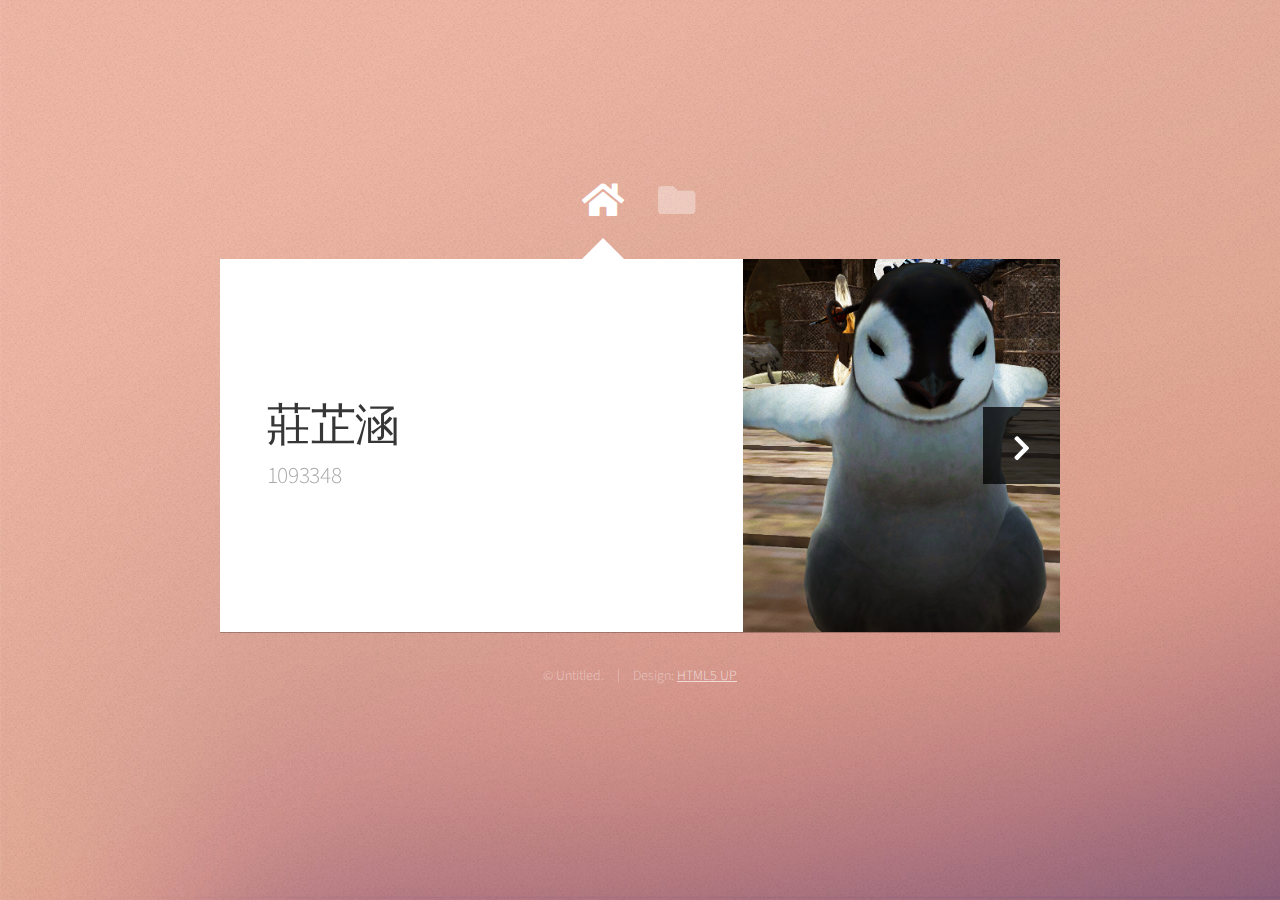
<file: index.html>
<!DOCTYPE HTML>
<html>
	<head>
		<title>Web Fundamentals Workshop</title>
		<meta charset="utf-8" />
		<meta name="viewport" content="width=device-width, initial-scale=1, user-scalable=no" />
		<link rel="stylesheet" href="assets/css/main.css" />
		<link rel="stylesheet" href="style.css">
		<noscript><link rel="stylesheet" href="assets/css/noscript.css" /></noscript>
	</head>
	<body class="is-preload">

		<!-- Wrapper-->
			<div id="wrapper">

				<!-- Nav -->
					<nav id="nav">
						<a href="#" class="icon solid fa-home"><span>Home</span></a>
						<a href="#work" class="icon solid fa-folder"><span>Work</span></a>
						<!--<a href="#contact" class="icon solid fa-envelope"><span>Contact</span></a>
						<a href="https://twitter.com/ajlkn" class="icon brands fa-twitter"><span>Twitter</span></a>-->
					</nav>

				<!-- Main -->
					<div id="main">

						<!-- Me -->
							<article id="home" class="panel intro">
								<header>
									<h1>莊芷涵</h1>
									<p>1093348</p>
								</header>
								<a href="#work" class="jumplink pic">
									<span class="arrow icon solid fa-chevron-right"><span>See my work</span></span>
									<img src="images/123.jpg" alt="" />
								</a>
							</article>

						<!-- Work -->
							<article id="work" class="panel">
								<header>
									<h2>上課練習</h2>
								</header>
								<p>
									網站設計實務練習作品集
								</p>
								<section>
									<div class="row">
										<div class="col-4 col-6-medium col-12-small" style="width: 275px; height:140px; ">
											<a target="_blank" href="website/homepage.html" class="image fit" style="position: relative;"><img src="images/website-image.jpg" alt="" style="width: 250px; height:115px;"><div class="on-top"><h1 style="text-align:center; font-size:30px; line-height:140px;color:rgb(245, 122, 143);">網站練習-浪浪要笑</h1></div></a>
										</div>
										<div class="col-4 col-6-medium col-12-small"  style="width: 275px; height:140px; ">
											<a target="_blank" href="eatwhat/index.html" class="image fit" style="position: relative; "><img src="images/eatwhat-image.jpg" alt="" style="width: 250px; height:115px;" ><div class="on-top"><h1 style="text-align:center; font-size:30px; line-height:140px;color: rgb(245, 122, 143);">晚餐選擇器</h1></div></a>
										</div>
										<div class="col-4 col-6-medium col-12-small" style="width: 275px; height:140px; ">
											<a target="_blank" href="classarrange/index.html" class="image fit" style="position: relative; "><img src="images/classarrange.jpg" alt="" style="width: 250px; height:115px;"><div class="on-top"><h1 style="text-align:center; font-size:30px; line-height:140px;color: rgb(245, 122, 143);">安排課程器</h1></div></a>
										</div>
										<div class="col-4 col-6-medium col-12-small" style="width: 275px; height:140px; ">
											<a target="_blank" href="css3/index.html" class="image fit" style="position: relative; "><img src="images/css_image.jpg" alt="" style="width: 250px; height:115px;"><div class="on-top"><h1 style="text-align:center; font-size:30px; line-height:140px;color: rgb(245, 122, 143);">電子花車</h1></div></a>
										</div>
										<div class="col-4 col-6-medium col-12-small" style="width: 275px; height:140px; ">
											<a target="_blank" href="Gobang/Gobang.html" class="image fit" style="position: relative; "><img src="images/gobang-image.jpg" alt="" style="width: 250px; height:115px;"><div class="on-top"><h1 style="text-align:center; font-size:30px; line-height:140px;color: rgb(245, 122, 143);">五子棋</h1></div></a>
										</div>
										<div class="col-4 col-6-medium col-12-small" style="width: 275px; height:115px; ">
											<a target="_blank" href="RPG/index.html" class="image fit" style="position: relative;"><img src="images/RPG-image.jpg" alt="" style="width: 250px; height:115px;"><div class="on-top"><h1 style="text-align:center; font-size:30px; line-height:140px;color: rgb(245, 122, 143);">簡單RPG練習</h1></div></a>
										</div>
										<div class="col-4 col-6-medium col-12-small">
											<a target="_blank" href="Psychological test/index.html" class="image fit" style="position: relative;"><img src="images/psytest-image.jpg" alt="" style="width: 250px; height:115px;"><div class="on-top"><h1 style="text-align:center; font-size:30px; line-height:140px;color: rgb(245, 122, 143);">心理測驗</h1></div></a>
										</div>
										
									</div>
								</section>
							</article>

						<!-- Contact -->
							<!--<article id="contact" class="panel">
								<header>
									<h2>Contact Me</h2>
								</header>
								<form action="#" method="post">
									<div>
										<div class="row">
											<div class="col-6 col-12-medium">
												<input type="text" name="name" placeholder="Name" />
											</div>
											<div class="col-6 col-12-medium">
												<input type="text" name="email" placeholder="Email" />
											</div>
											<div class="col-12">
												<input type="text" name="subject" placeholder="Subject" />
											</div>
											<div class="col-12">
												<textarea name="message" placeholder="Message" rows="6"></textarea>
											</div>
											<div class="col-12">
												<input type="submit" value="Send Message" />
											</div>
										</div>
									</div>
								</form>
							</article>-->

					</div>

				<!-- Footer -->
					<div id="footer">
						<ul class="copyright">
							<li>&copy; Untitled.</li><li>Design: <a href="http://html5up.net">HTML5 UP</a></li>
						</ul>
					</div>

			</div>

		<!-- Scripts -->
			<script src="assets/js/jquery.min.js"></script>
			<script src="assets/js/browser.min.js"></script>
			<script src="assets/js/breakpoints.min.js"></script>
			<script src="assets/js/util.js"></script>
			<script src="assets/js/main.js"></script>

	</body>
</html>
</file>
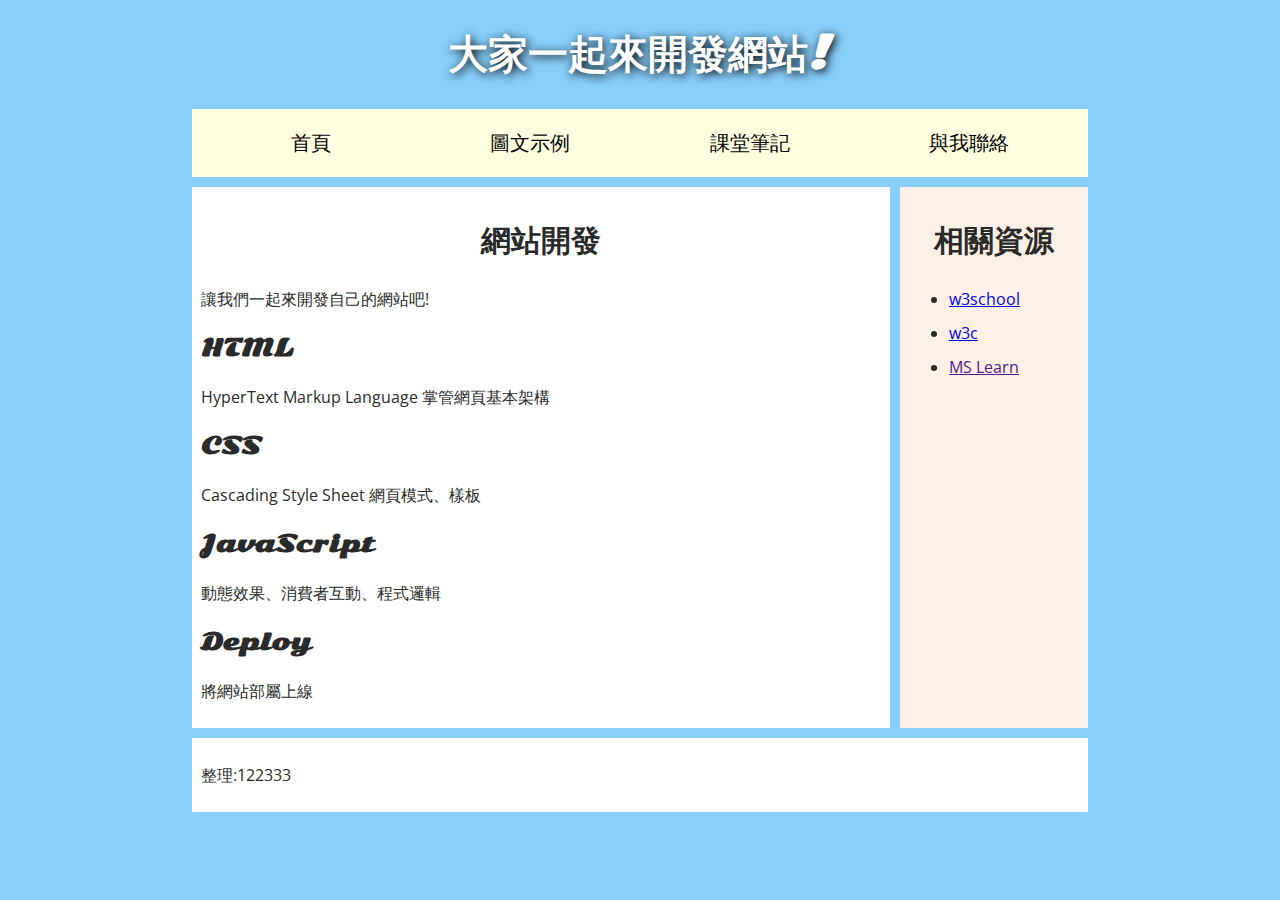
<file: 20210320/index.html>
<!DOCTYPE html>
<html>
    <head>
        <meta charset="utf-8">
        <title>My Web</title>
        <link href="https://fonts.googleapis.com/css?family=Open+Sans+Condensed:300|Sonsie+One" rel="stylesheet">
        <link href="style.css" rel="stylesheet">
    </head>
    <body>
        <header>
            <h1>大家一起來開發網站!</h1>
        </header>
        <nav>
            <ul>
                <li><a href="#">首頁</a></li>
                <li><a href="images.html">圖文示例</a></li>
                <li><a href="#">課堂筆記</a></li>
                <li><a href="contact_us.html">與我聯絡</a></li>
            </ul>
        </nav>
        <main>
            <article>
                <h2>網站開發</h2>
                <p>讓我們一起來開發自己的網站吧!</p>
                <h3>HTML</h3>
                <p>HyperText Markup Language 掌管網頁基本架構</p>
                <h3>CSS</h3>
                <p>Cascading Style Sheet 網頁模式、樣板</p>
                <h3>JavaScript</h3>
                <p>動態效果、消費者互動、程式邏輯</p>
                <h3>Deploy</h3>
                <p>將網站部屬上線</p>
            </article>
            <aside>
                <h2>相關資源</h2>
                <ul>
                    <li><a target="_blank" href="https://www.w3schools.com/tags/tag_html.asp">w3school</a></li>
                    <li><a target="_blank" href="https://html.spec.whatwg.org/">w3c</a></li>
                    <li><a target="_blank" href="">MS Learn</a></li>
                </ul>
            </aside>
        </main>
        
        <footer>
            <p>整理:122333</p>
        </footer>
        
    </body>
</html>
</file>
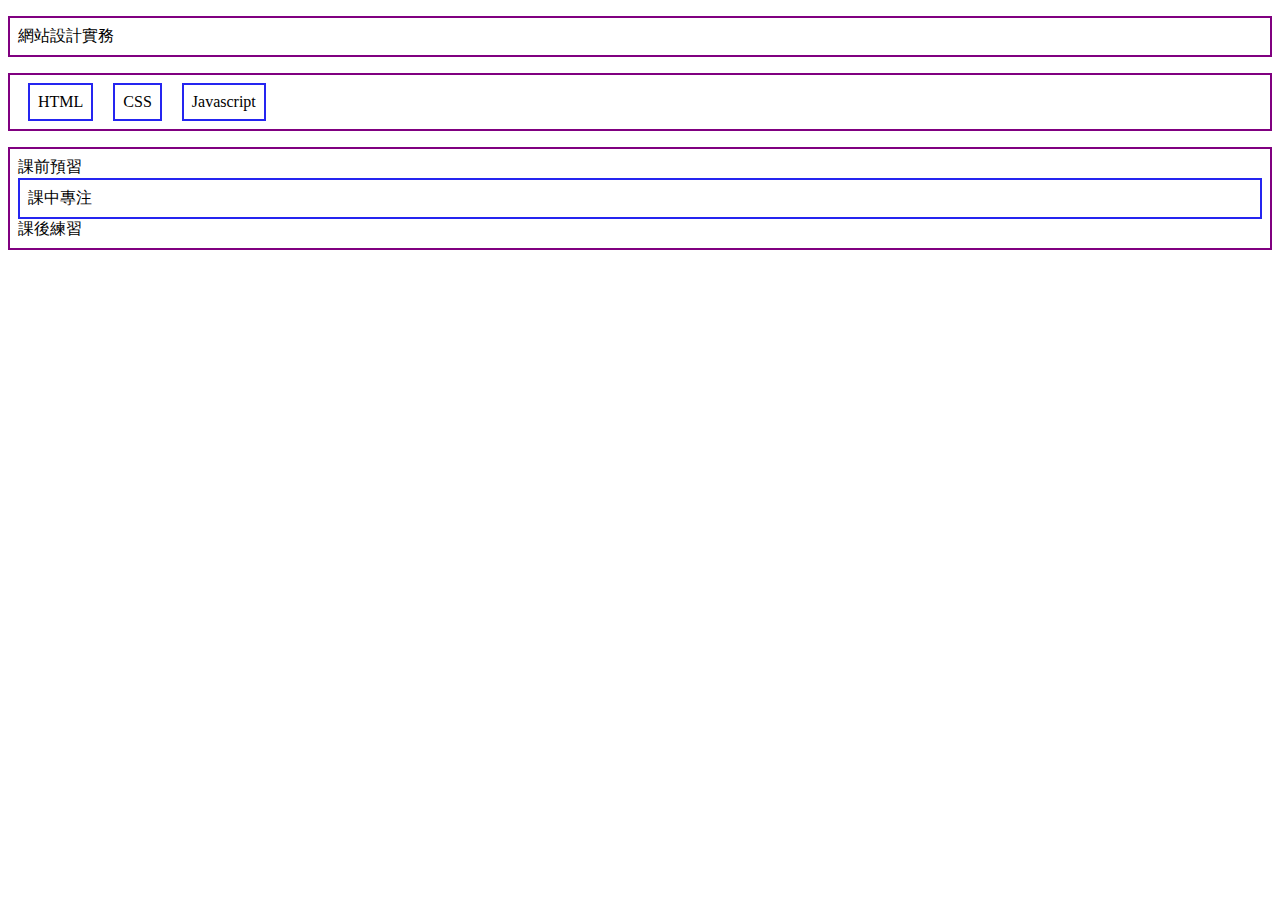
<file: 20210327/index.html>
<!DOCTYPE html>
<html>
    <head>
        <meta charset="utf-8">
        <title></title>
        <link rel="stylesheet" href="style.css">
    </head>
    <body>
       <p>網站設計實務</p>
       <ul>
           <li>HTML</li>
           <li>CSS</li>
           <li>Javascript</li>
        </ul>
        <p>課前預習<span class="block">課中專注</span>課後<span>練習</span></p>
    </body>
</html>
</file>
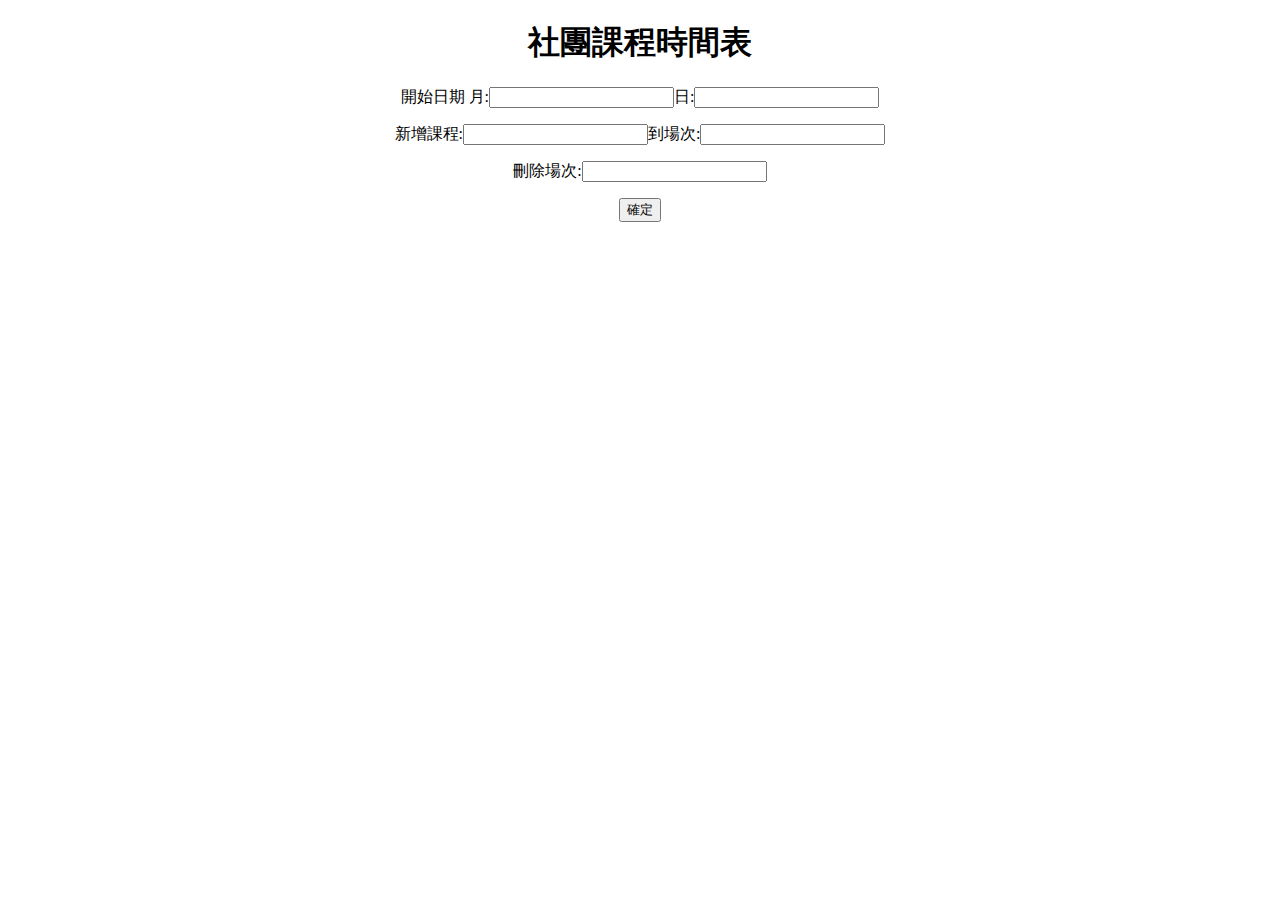
<file: classarrange/index.html>
<!DOCTYPE html>
<html>
    <head>
        <meta charset="utf-8">
        <title>Club Course</title>
        <link rel="stylesheet" href="style.css">
    </head>
    <body>
        <h1>社團課程時間表</h1>
        <p>開始日期 月:<input type="value" class="mmonth" name="M" >日:<input type="value" id="dday" name="D"></p>
        <p>新增課程:<input type="value" class="cclass" name="C" >到場次:<input type="value" class="num" name="n" ></p>
        <p>刪除場次:<input type="value" class="delcclass" name="DeC" ></p>
        <button>確定</button>
        <table id="courseTable"></table>
        <script src="http://code.jquery.com/jquery-3.6.0.min.js"></script>
        <script src="//apps.bdimg.com/libs/jqueryui/1.10.4/jquery-ui.min.js"></script>
        <script src="topic.js"></script>
        <script src="main.js"></script>
    </body>
</html>
</file>
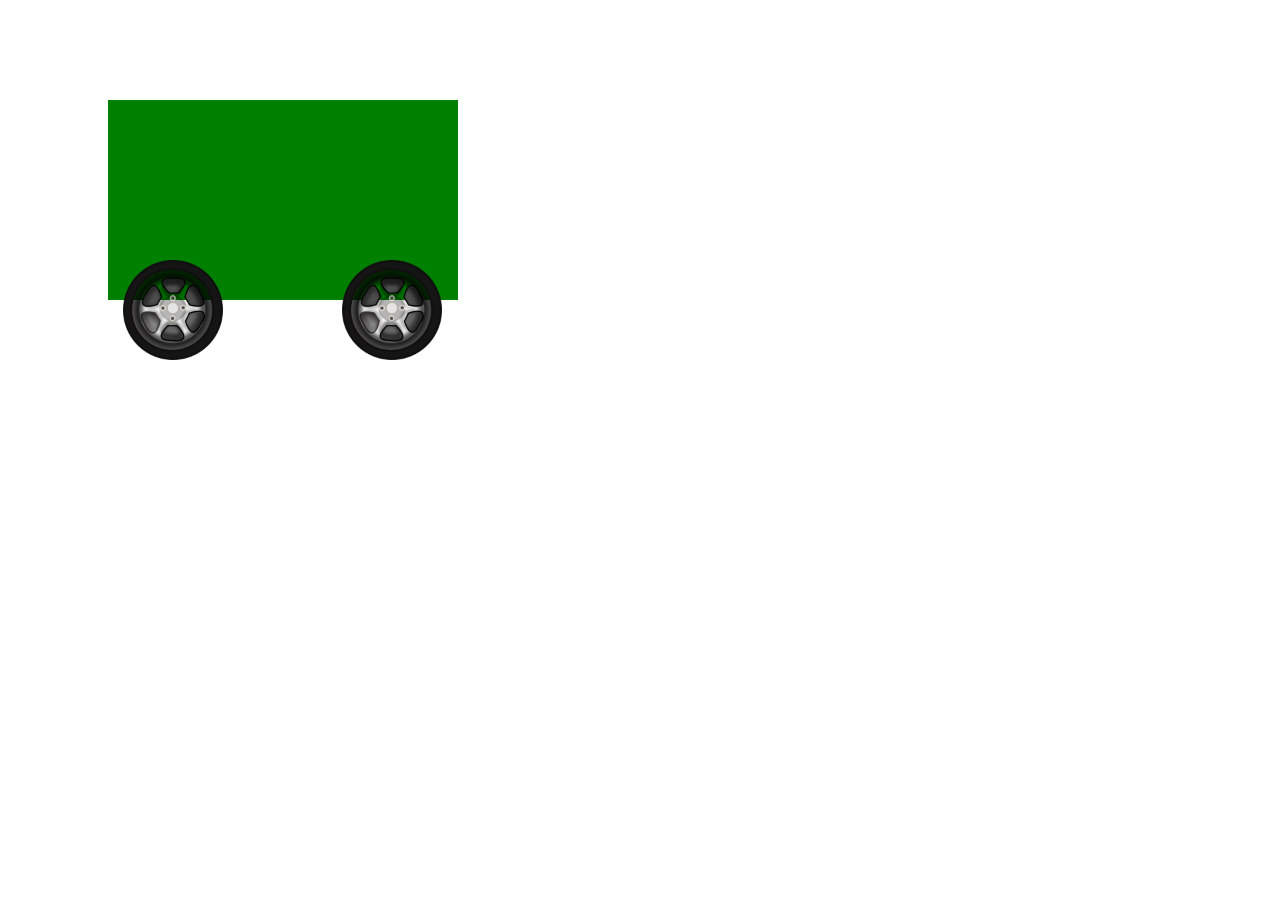
<file: css3/index.html>
<!DOCTYPE html>
<html>
    <head>
        <meta charset="utf-8">
        <title>電子花車</title>
        <link rel="stylesheet" href="style.css">
    </head>
    <body>
        <div id="rect"></div>
        <img id="wheel1" src="wheel-md.png">
        <img id="wheel2" src="wheel-md.png">
    </body>
</html>
</file>
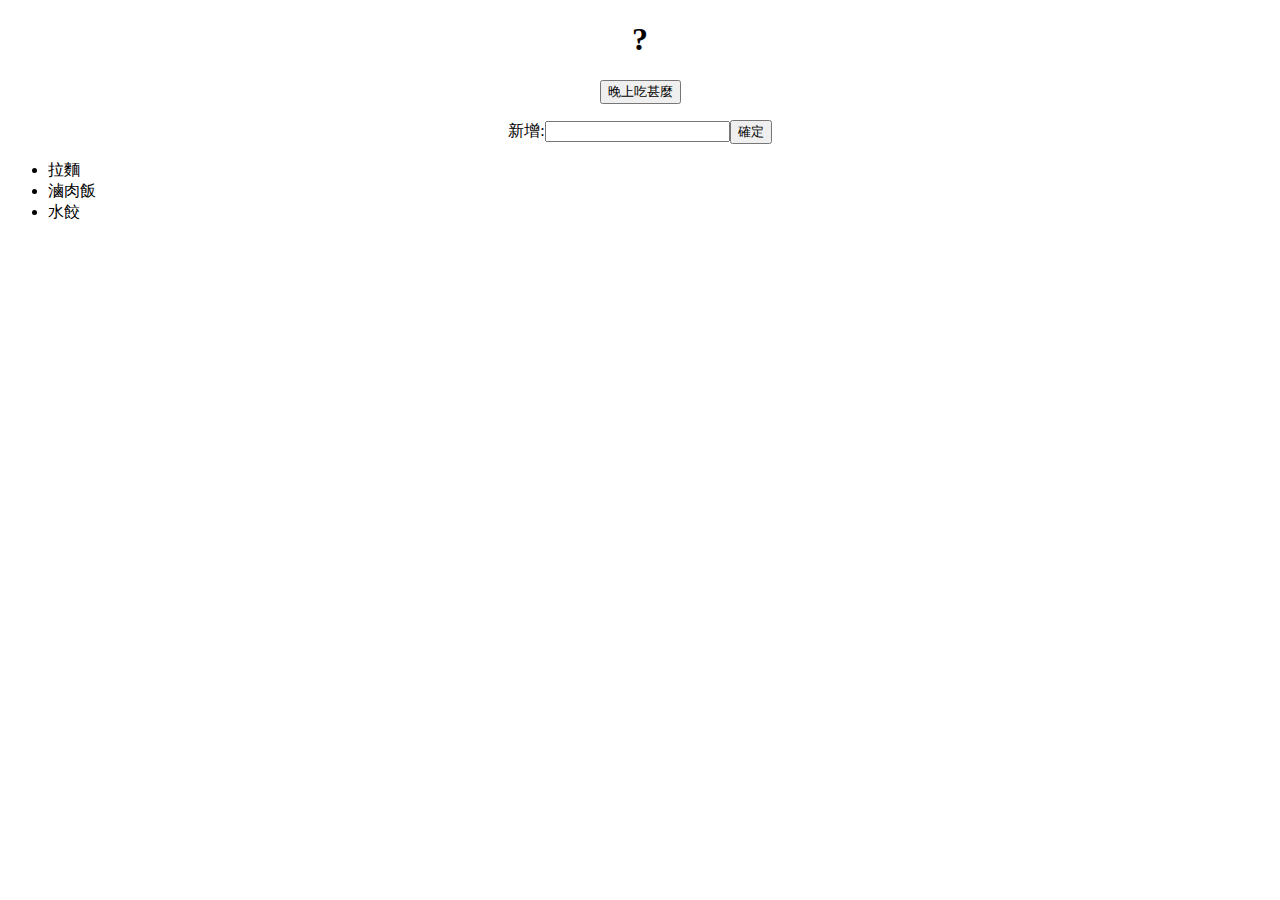
<file: eatwhat/index.html>
<!DOCTYPE html>
<html>
    <head>
        <meta charset="utf-8">
        <meta http-equiv="X-UA-Compatible" content="IE=edge">
        <title>晚餐吃什麼</title>
        <meta name="description" content="">
        <meta name="viewport" content="width=device-width, initial-scale=1">
        <link rel="stylesheet" href="style.css">
    </head>
    <body>
        <h1>?</h1>
        <input id="input1" type ="button" value="晚上吃甚麼">
        <p>新增:<input id="input2" type="value" class="meal" name="m" ><button>確定</button>
        <ul>
            <li>拉麵</li>
            <li>滷肉飯</li>
            <li>水餃</li>
        </ul>
        <!--匯入jQuert-->
        <script src="https://code.jquery.com/jquery-3.6.0.min.js"></script>
       
        <script src="main.js" async defer></script>
    </body>
</html>
</file>
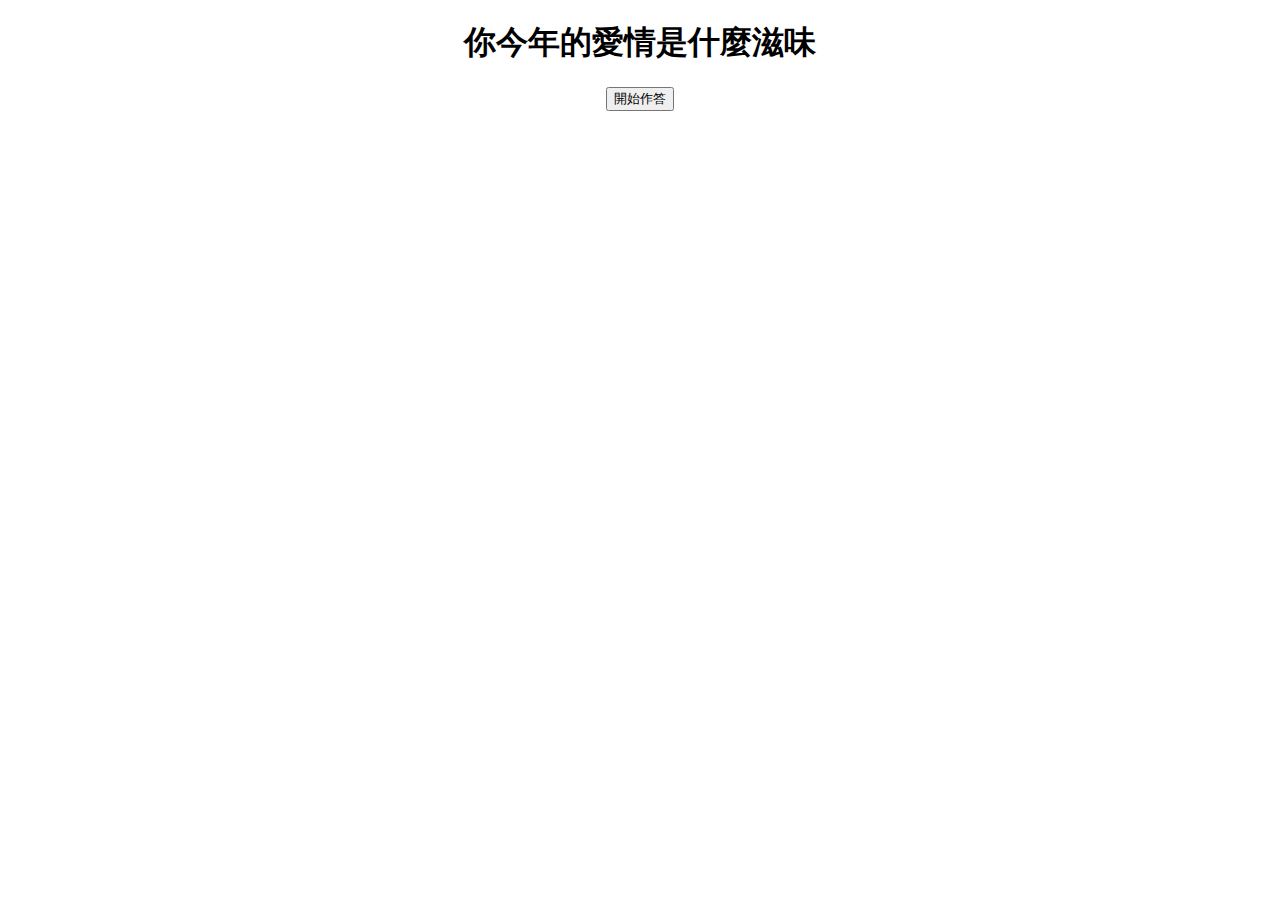
<file: Psychological test/index.html>
<!DOCTYPE html>
<html>
    <head>
        <meta charset="utf-8">
        <title>Mind Quiz</title>
        <link rel="stylesheet" href="style.css">
    </head>
    <body>
        <h1>你今年的愛情是什麼滋味</h1>
        <div>
            <h2 id="question"></h2>
            <div id="options"></div>
        </div>
        <input id="startButton" type="button" value="開始作答">
        <script src="https://code.jquery.com/jquery-3.6.0.min.js"></script>
        <script src="data.js"></script>
        <script src="main.js" async defer></script>
    </body>
</html>
</file>
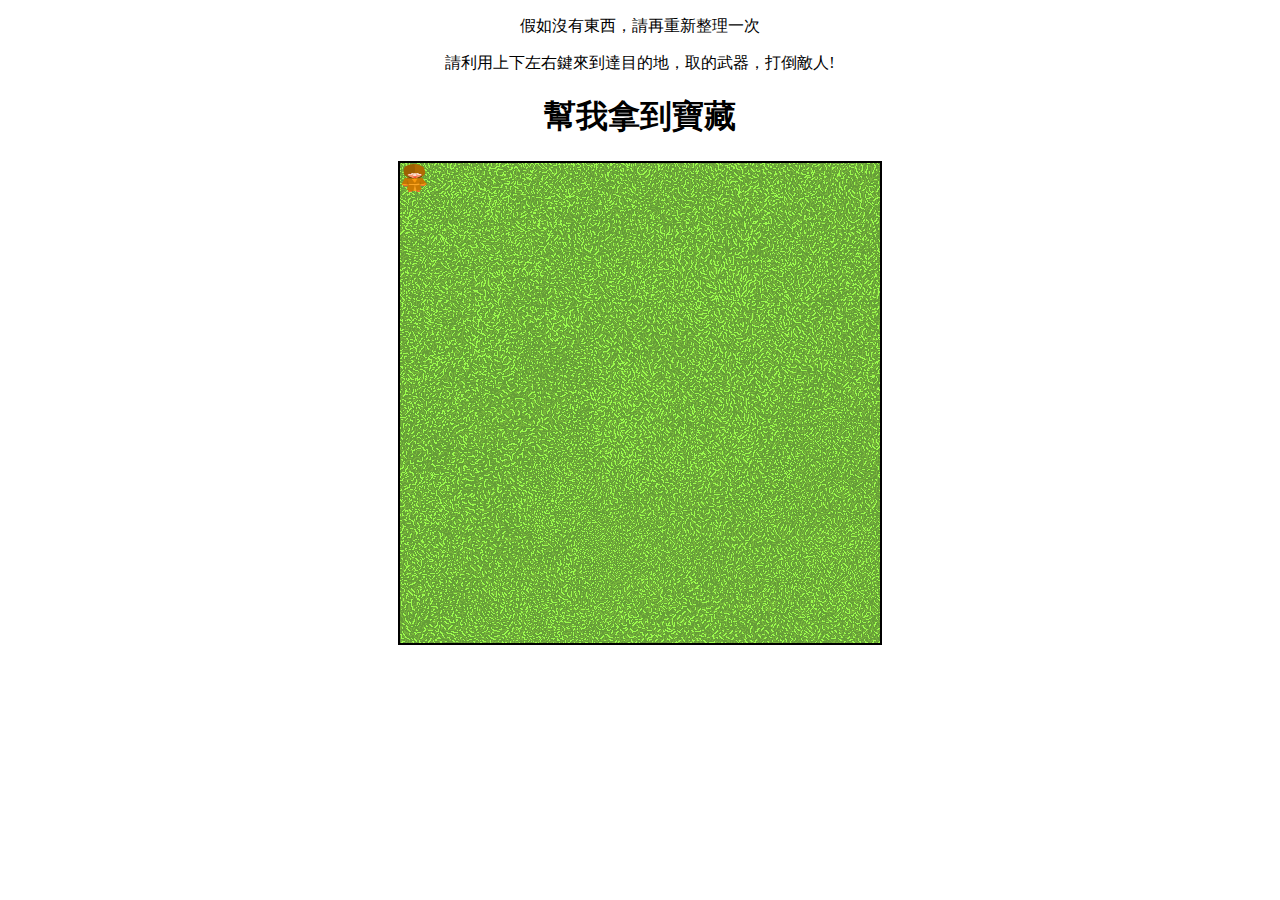
<file: RPG/index.html>
<!DOCTYPE html>
<html>
<head>
<meta charset="utf-8">
<title>Simple RPG</title>
<link rel="stylesheet" href="style.css">
</head>
<body>
<p>假如沒有東西，請再重新整理一次</p>
<p>請利用上下左右鍵來到達目的地，取的武器，打倒敵人!</p>
<h1>幫我拿到寶藏</h1>
<div>
<canvas id="myCanvas" width="480" height="480"></canvas>
<p id="talkBox"></p>
</div>
<script src="https://code.jquery.com/jquery-3.6.0.min.js"></script>
<script src="main.js"></script>
</body>
</html>
</file>
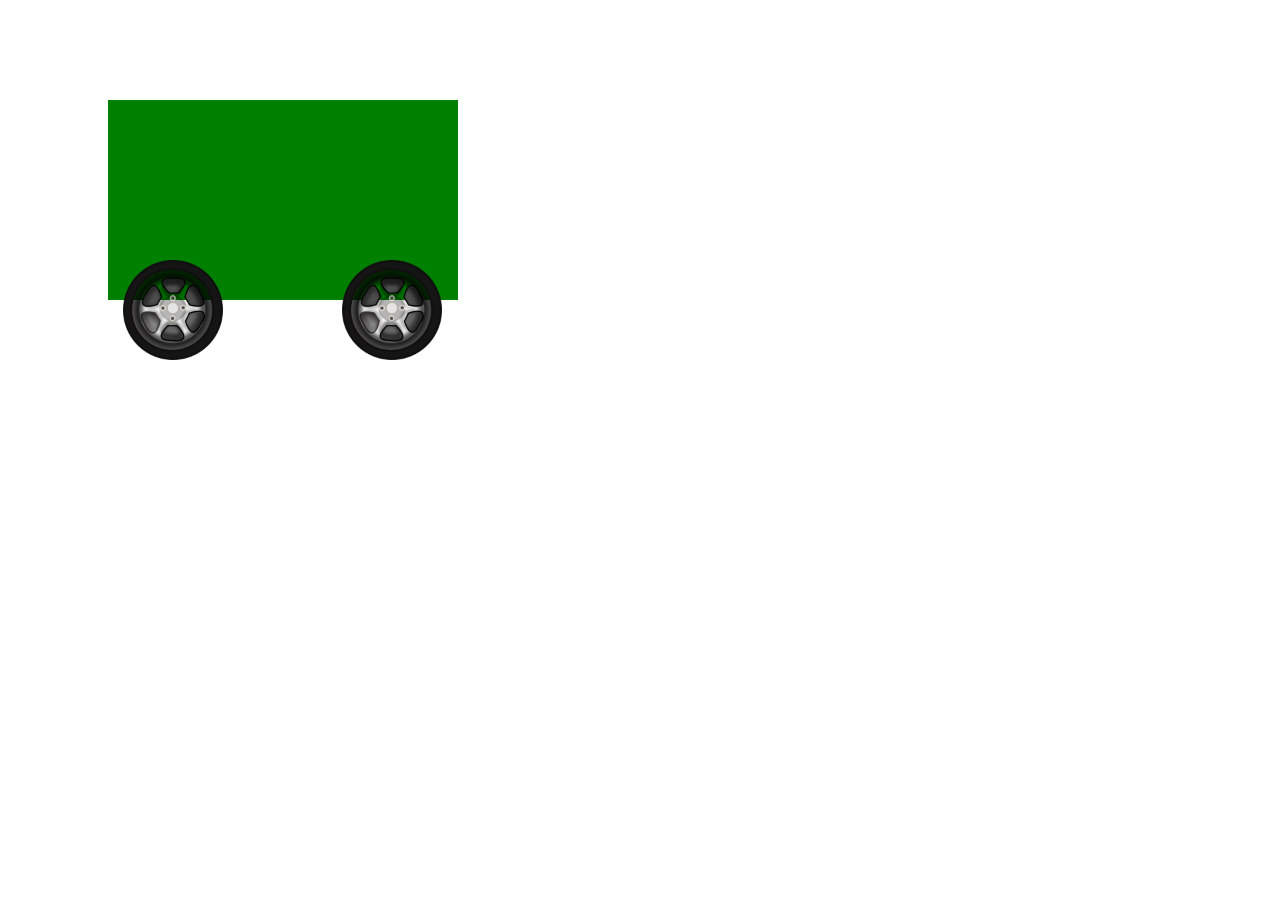
<file: 20210327/css3/index.html>
<!DOCTYPE html>
<html>
    <head>
        <meta charset="utf-8">
        <title></title>
        <link rel="stylesheet" href="style.css">
    </head>
    <body>
        <div id="rect"></div>
        <img id="wheel1" src="wheel-md.png">
        <img id="wheel2" src="wheel-md.png">
    </body>
</html>
</file>
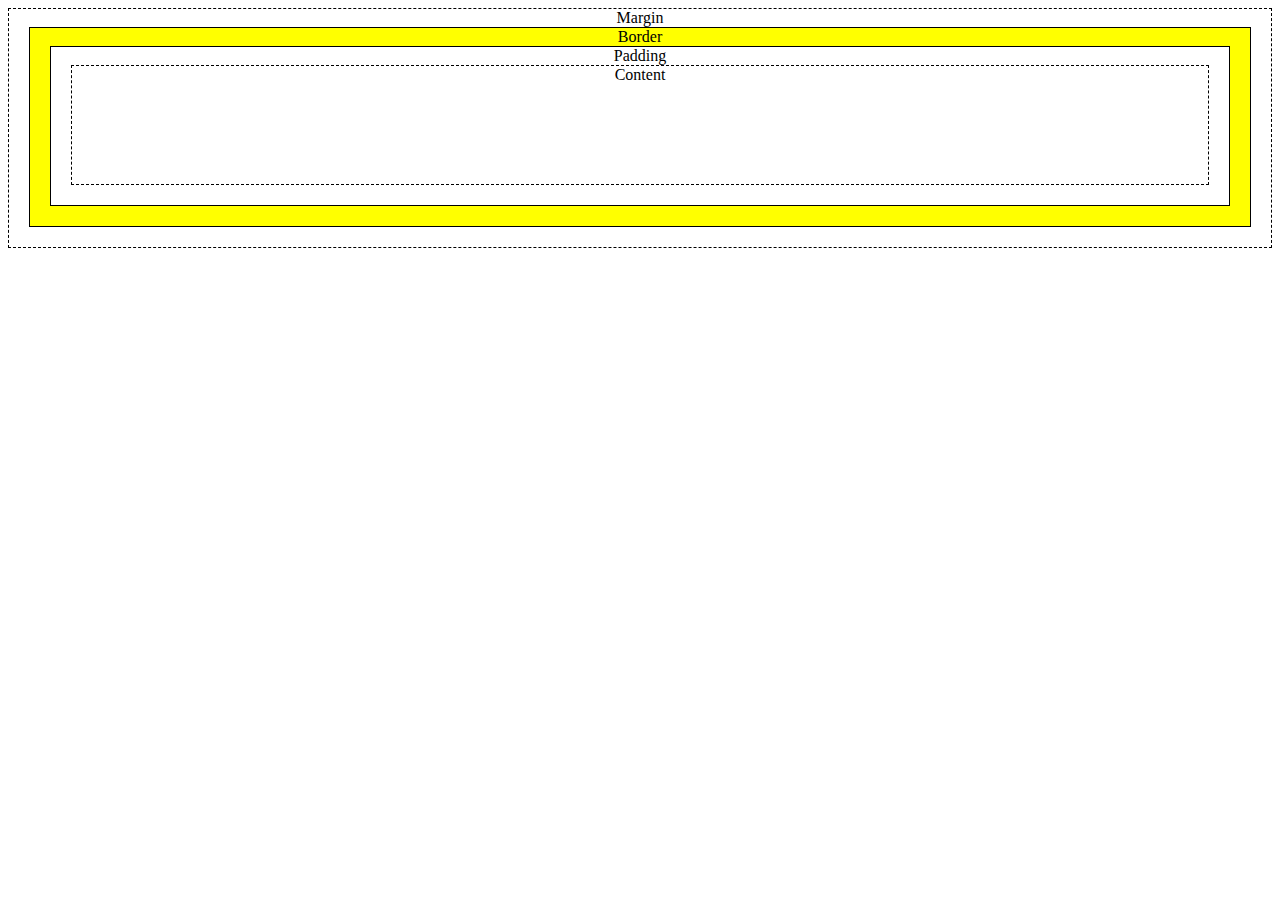
<file: 20210327/box_model.html>
<!DOCTYPE html>
<html>
    <head>
        <meta charset="utf-8">
        <title></title>
        <link rel="stylesheet" href="style_box_model.css">
    </head>
    <body>
        <div id="BoxMargin">Margin
            <div id="BoxBorder">Border
                <div id="BoxPadding">Padding
                    <div id="BoxContent">Content
                    </div>
                </div>
            </div>
        </div>
        <script src="" async defer></script>
    </body>
</html>
</file>
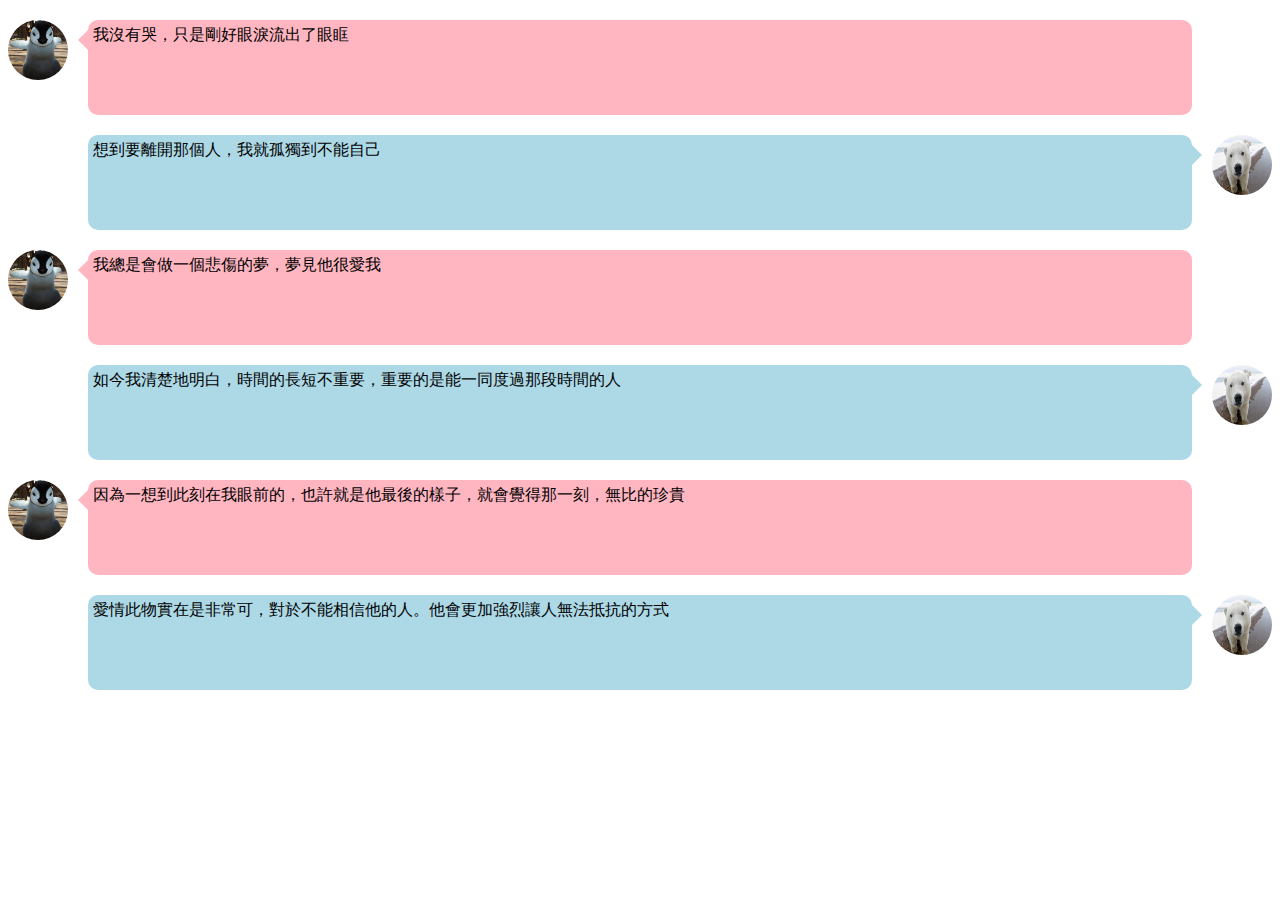
<file: 20210327/index2.html>
<!DOCTYPE html>
<html>
    <head>
        <meta charset="utf-8">
        <title></title>
        <link rel="stylesheet" href="style2.css">
    </head>
    <body>
        <div class="chatOdd">
            <img src="123.jpg">
            <div class="triAngleToLeft"></div>
            <div class="textRight">我沒有哭，只是剛好眼淚流出了眼眶</div>
        </div>
        <div class="chatEven">
            <img src="boy.jpg">
            <div class="triAngleToRight"></div>
            <div class="textLeft">想到要離開那個人，我就孤獨到不能自己</div>
        </div>
        <div class="chatOdd">
            <img src="123.jpg">
            <div class="triAngleToLeft"></div>
            <div class="textRight">我總是會做一個悲傷的夢，夢見他很愛我</div>
        </div>
        <div class="chatEven">
            <img src="boy.jpg">
            <div class="triAngleToRight"></div>
            <div class="textLeft">如今我清楚地明白，時間的長短不重要，重要的是能一同度過那段時間的人</div>
        </div>
        <div class="chatOdd">
            <img src="123.jpg">
            <div class="triAngleToLeft"></div>
            <div class="textRight">因為一想到此刻在我眼前的，也許就是他最後的樣子，就會覺得那一刻，無比的珍貴</div>
        </div>
        <div class="chatEven">
            <img src="boy.jpg">
            <div class="triAngleToRight"></div>
            <div class="textLeft">愛情此物實在是非常可，對於不能相信他的人。他會更加強烈讓人無法抵抗的方式</div>
        </div>
    </body>
</html>
</file>
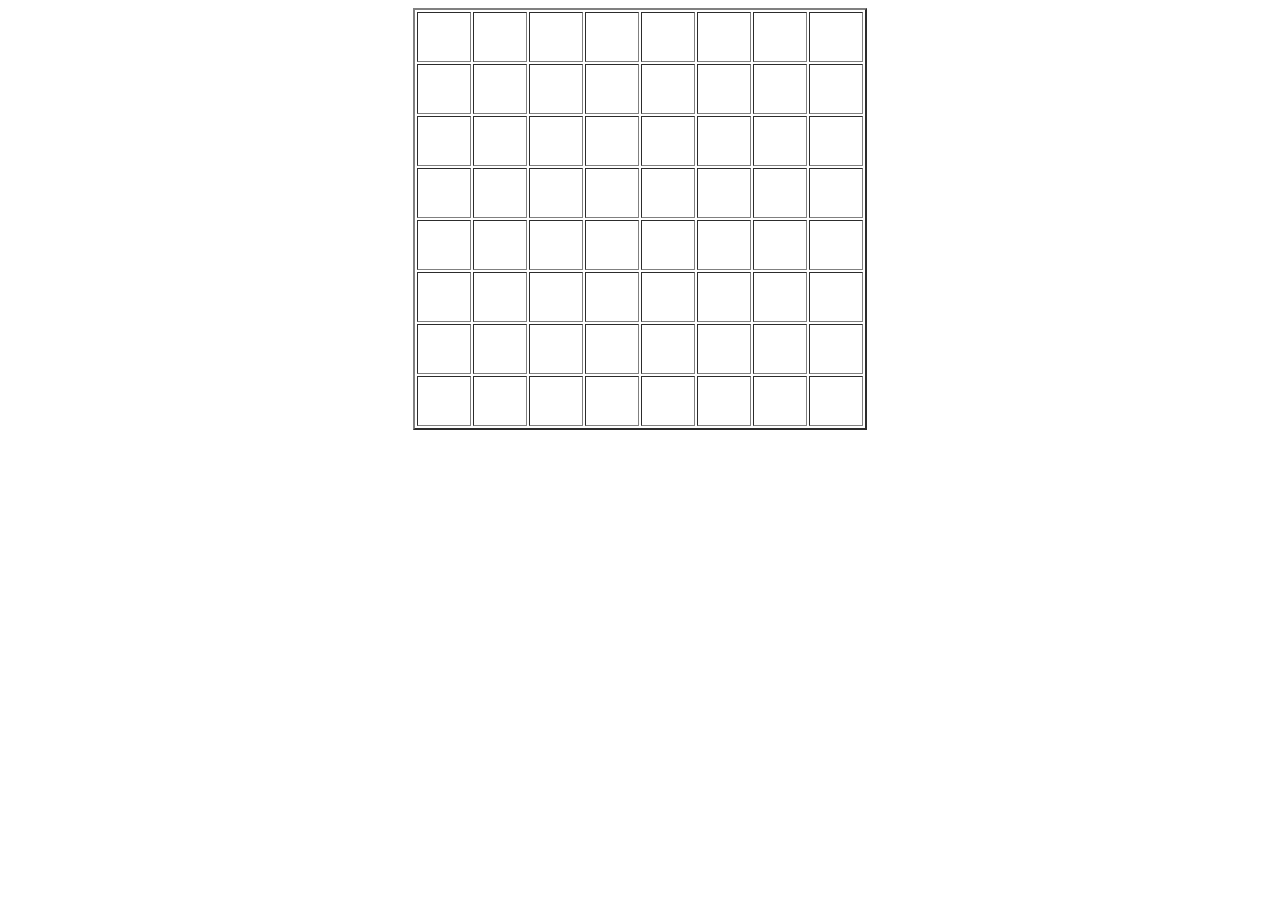
<file: Gobang/Gobang.html>
<html>
<head>
<title>五子棋</title>
</head>
<script language="javascript">

var turn = 0;
var size =8;

var a = new Array(8);
for(var i = 0; i < size; i++){
	a[i] = new Array(8);
}
for(var i = 0; i < size; i++){
	for(var j = 0; j < size; j++){
		a[i][j] = 2;
	}
}

var x,y;


function put(event){
	if ((typeof event == "undefined")||(!event))
		event = window.event;
	var e1 = event.target || event.srcElement;
	x = e1.name.substring(1, 2);
	y = e1.name.substring(2, 3);
	x = parseInt(x, 10);
	y = parseInt(y, 10);
	 if(a[x][y]!=0 && a[x][y]!=1){
		
		if (turn%2==0){
		e1.innerHTML = "x";
		a[x][y]=0;
		turn++;
		}else{
		e1.innerHTML = "O";
		a[x][y]=1;
		turn++;
		}
		//alert(a[x][y]);	
	}
 	
	//alert('now pos, (' + x + ' ,' + y + ')');
	checkywin();
	checkxwin();
	checkxywin();

}

function checkxwin()
{
	
	var n = (turn-1)%2;//1 = x, 2 = o
	var x1=x,y1=y;
	var w = 1;
	if(x1 > 0){
	while(a[x1][y1] == n){
		x1-=1;
		if(x1 < 0)
		break;
	}
	x1+=1;
	}

	
	
	for(var i = 0; i < 5;i++){
		if(a[x1][y1] != n)
		{
			w = 0;
			break;
		}
		x1+=1;	
	}
	if(w == 1){
		if(n == 0)
			alert("X win!");
		if(n == 1)
			alert("O win!");
	}
}
function checkywin()
{
	var n = (turn-1)%2;//1 = x, 2 = o
	var x1=x,y1=y;
	var w = 1;
	//alert(n);
	//alert(a[x1][y1]);
	
		while(a[x1][y1] == n){
			y1-=1;
		}
		y1+=1;
	
	
	//alert(y1);
	
	
	for(var i = 0; i < 5;i++){
		if(a[x1][y1] != n)
		{
			w = 0;
			break;
		}
		y1+=1;	
	}
	if(w == 1){
		if(n == 0)
			alert("X win!");
		if(n == 1)
			alert("O win!");
	}

}
function checkxywin()
{
	//alert("chaeck xy")
	var n = (turn-1)%2;//1 = x, 2 = o
	var x1=x,y1=y;
	var w = 1;
	//alert(n);
	//alert(a[x1][y1]);
	if(x1 > 0){
	while(a[x1][y1] == n){
		x1-=1;
		y1-=1;
		if(x1 < 0)
		break;
	}
	x1+=1;
	y1+=1;
	}
	//alert(x1);
	//alert(y1);
	
	for(var i = 0; i < 5;i++){
		if(a[x1][y1] != n)
		{
			w = 0;
			break;
		}
		x1+=1;
		y1+=1;	
	}

	if(w == 1){
		if(n == 0)
			alert("X win!");
		if(n == 1)
			alert("O win!");
	}
}
function init(){
   var table = document.createElement("TABLE");
   document.body.appendChild(table);
   table.border = "2";
   table.cellSpacing = "2";
   table.bgColor = "white";
   table.align="center";	
   
   var a, b;
   
   for(a=0;a<size;a++){
	r = table.insertRow(a);
	for(b=0;b<size;b++){
		c = r.insertCell(b);
		c.width="50";
		c.height="50";
		c.name='c'+a+b;
		c.id = c.name;
		c.vAlign="center";
		c.align="center";
		c.onclick = put;
		//c.innerHTML="aaa";
		
		c.appendChild(document.createTextNode(""));
	}
   }
   
}

</script>

<body onLoad="init()">

</body>
</html>
</file>
<file: style.css>
.holder {
    position: relative;
}

.on-top {
      width:250px;
      height: 115px;
      position: absolute;
      background-color:#f5ebebb9 ;
      opacity: 0;
      transition:0.6s;
  color: #3D2205;
      line-height: 24.5px;
      font-size:15px;
      font-family:正黑體;
      top: 0px;
      left: 0px;
}
  
.on-top:hover {
    opacity: 1;
}
</file>
<file: assets/css/noscript.css>
/* Wrapper */

	#wrapper {
		opacity: 1 !important;
	}

/* Nav */

	#nav a {
		opacity: 1.0;
	}

		#nav a:before, #nav a:after {
			display: none;
		}

		#nav a span {
			top: 0;
			opacity: 1.0;
		}

			#nav a span:after {
				display: none;
			}

/* Main */

	#main {
		background: none;
		box-shadow: none;
	}

		#main > .panel {
			background: #ffffff;
			margin-bottom: 2em;
		}

			#main > .panel:last-child {
				margin-bottom: 0;
			}
</file>
<file: 20210320/style.css>
/* || General setup */

html, body {
    margin: 0;
    padding: 0;
  }
  
  html {
    font-size: 10px;
    background-color: lightskyblue;
  }
  
  body {
    width: 70%;
    margin: 0 auto;
  }
  
  /* || typography */
  
  h1, h2, h3 {
    font-family: 'Sonsie One', cursive;
    color: #2a2a2a;
  }
  
  p, input, li {
    font-family: 'Open Sans Condensed', sans-serif;
    color: #2a2a2a;
  }
  
  h1 {
    font-size: 4rem;
    text-align: center;
    color: white;
    text-shadow: 2px 2px 10px black;
  }
  
  h2 {
    font-size: 3rem;
    text-align: center;
  }
  
  h3 {
    font-size: 2.2rem;
  }
  
  p, li {
    font-size: 1.6rem;
    line-height: 1.5;
  }
  
  /* || header layout */
  
  nav, article, aside, footer {
    background-color: white;
    padding: 1%;
  }
  
  nav {
    height: 50px;
    background-color: lightyellow;
    display: flex;
    margin-bottom: 10px;
  }
  
  nav ul {
    padding: 0;
    list-style-type: none;
    flex: 2;
    display: flex;
  }
  
  nav li {
    display: inline;
    text-align: center;
    flex: 1;
  }
  
  nav a {
    display: inline-block;
    font-size: 2rem;
    text-transform: uppercase;
    text-decoration: none;
    color: black;
  }
  
  nav form {
    flex: 1;
    display: flex;
    align-items: center;
    height: 100%;
    padding: 0 2em;
  }
  
  input {
    font-size: 1.6rem;
    height: 32px;
  }
  
  input[type="search"] {
    flex: 3;
  }
  
  input[type="submit"] {
    flex: 1;
    margin-left: 1rem;
    background: #333;
    border: 0;
    color: white;
  }
  
  /* || main layout */
  
  main {
    display: flex;
  }
  
  article {
    flex: 4;
  }
  
  aside {
    flex: 1;
    margin-left: 10px;
    background-color: linen;
  }
  
  aside li {
    padding-bottom: 10px;
  }
  
  footer {
    margin-top: 10px;
  }
</file>
<file: 20210327/style.css>
p,ul{
    border:2px solid purple;
    padding: .5em;
}
.block,li{
    border:2px solid rgb(37, 37, 240);
    padding: .5em;
}
ul{
    display:flex;
    list-style:none;
}
li{
    margin:0px 10px;
}
.block{
    display:block;
}
</file>
<file: classarrange/style.css>
body{
    text-align: center;
}

table{
    width: 60%;
    margin: auto;
    font-size: 1.5em;
}

td{
    border-bottom: 1px solid blue;
    background-color: white;
}
</file>
<file: css3/style.css>
div{
    width: 350px;
    height: 200px;
    margin: 100px 0px 0px 100px;
    position: relative;
    background-color: green;
    animation: mymove 3s linear infinite;
    -webkit-animation: mymove 3s linear infinite;
}

img{
    position: relative;
    width: 100px;
    height: 100px;
    margin: -40px 0px 0px 115px;
}
img{
    -webkit-animation: 'rotate1' 3s linear infinite;
    animation: 'rotate1' 3s linear infinite;
}
@keyframes mymove{
    0%{ background-color:rgb(0, 128, 43);left:0px; top:0px;}
    25%{background-color:blue;}
    50%{background-color:red;left:100%; top:0px;}
    75%{background-color:yellow;}
    100%{background-color:rgb(208, 255, 0);left:0%; top:0px;}
    }
@-webkit-keyframes rotate1{
    0%{transform: rotate(0deg);left:0px; top:0px;}
    25%{transform: rotate(180deg);left:50%; top:0px;}
    50%{transform: rotate(360deg);left:100%; top:0px;}
    75%{transform: rotate(180deg);left:50%; top:0px;}
    100%{transform: rotate(0deg);left:0%; top:0px;}
}

@keyframes rotate1{
    0%{transform: rotate(0deg);left:0%; top:0px;}
    25%{transform: rotate(180deg);}
    50%{transform: rotate(360deg);left:100%; top:0px;}
    75%{transform: rotate(180deg);}
    100%{transform: rotate(0deg);left:0%; top:0px;}
}
</file>
<file: eatwhat/style.css>
body{
    text-align: center;
}
li{
    text-align: left;
}
img{
    width: 50%;
}
</file>
<file: Psychological test/style.css>
body{
    text-align: center;
}
</file>
<file: RPG/style.css>
body{
    text-align: center;
    }
    canvas{
    border: 2px solid black;
    background-image: url(images/grasses68.gif);
    }
    #talkBox{
    height: 20px;
    color: brown;
    font-size: 26px;
    font-weight: bold;
    }
</file>
<file: 20210327/css3/style.css>
div{
    width: 350px;
    height: 200px;
    margin: 100px 0px 0px 100px;
    background-color: green;
}
img{
    width: 100px;
    height: 100px;
    margin: -40px 0px 0px 115px;
}
img{
    -webkit-animation: 'rotate1' 1s linear infinite;
    animation: 'rotate1' 0.5s linear infinite;
}
@-webkit-keyframes rotate1{
    from{transform: rotate(0deg);}
    to{transform: rotate(360deg);}
}

@keyframes rotate1{
    from{transform: rotate(0deg);}
    to{transform: rotate(360deg);}
}
</file>
<file: 20210327/style_box_model.css>
div{
    border:1px dashed black;
    padding:20px;
    text-align: center;
    padding-top: 0px;
}
#BoxBorder{
    border:1px solid;
    background-color: yellow;
}
#BoxPadding{
    border:1px solid;
    background-color: white;
}
#BoxContent{
    background-color: white;
    
    padding-bottom: 100px;
}
</file>
<file: 20210327/style2.css>
img{
    width:60px;
    height:60px;
    border-radius: 50%;
}
.chatOdd img{
    float:left;
}
.chatEven img{
    float:right;
}
.textLeft, .textRight{
    height:85px;
    margin:20px 80px;
    padding:5px;
    border-radius: 10px;
    
}
.textLeft{
    background-color: lightblue;
}
.textRight{
    background-color: lightpink;
}
.triAngleToLeft{
    border-color: transparent lightpink transparent transparent;
    border-style: solid;
    border-width: 10px;
    width: 0px;
    height: 0px;
    float: left;
    margin-top: 10px;
}
.triAngleToRight{
    border-color: transparent  transparent transparent lightblue;
    border-style: solid;
    border-width: 10px;
    width: 0px;
    height: 0px;
    float: right;
    margin-top: 10px;
}
</file>
<file: assets/css/main.css>
@import url("https://fonts.googleapis.com/css?family=Source+Sans+Pro:300,400,300italic,400italic");
@import url("fontawesome-all.min.css");

html, body, div, span, applet, object,
iframe, h1, h2, h3, h4, h5, h6, p, blockquote,
pre, a, abbr, acronym, address, big, cite,
code, del, dfn, em, img, ins, kbd, q, s, samp,
small, strike, strong, sub, sup, tt, var, b,
u, i, center, dl, dt, dd, ol, ul, li, fieldset,
form, label, legend, table, caption, tbody,
tfoot, thead, tr, th, td, article, aside,
canvas, details, embed, figure, figcaption,
footer, header, hgroup, menu, nav, output, ruby,
section, summary, time, mark, audio, video {
	margin: 0;
	padding: 0;
	border: 0;
	font-size: 100%;
	font: inherit;
	vertical-align: baseline;}

article, aside, details, figcaption, figure,
footer, header, hgroup, menu, nav, section {
	display: block;}

body {
	line-height: 1;
}

ol, ul {
	list-style: none;
}

blockquote, q {
	quotes: none;
}

	blockquote:before, blockquote:after, q:before, q:after {
		content: '';
		content: none;
	}

table {
	border-collapse: collapse;
	border-spacing: 0;
}

body {
	-webkit-text-size-adjust: none;
}

mark {
	background-color: transparent;
	color: inherit;
}

input::-moz-focus-inner {
	border: 0;
	padding: 0;
}

input, select, textarea {
	-moz-appearance: none;
	-webkit-appearance: none;
	-ms-appearance: none;
	appearance: none;
}

/* Row */

	.row {
		display: flex;
		flex-wrap: wrap;
		box-sizing: border-box;
		align-items: stretch;
	}

		.row > * {
			box-sizing: border-box;
		}

		.row.gtr-uniform > * > :last-child {
			margin-bottom: 0;
		}

		.row.aln-left {
			justify-content: flex-start;
		}

		.row.aln-center {
			justify-content: center;
		}

		.row.aln-right {
			justify-content: flex-end;
		}

		.row.aln-top {
			align-items: flex-start;
		}

		.row.aln-middle {
			align-items: center;
		}

		.row.aln-bottom {
			align-items: flex-end;
		}

		.row > .imp {
			order: -1;
		}

		.row > .col-1 {
			width: 8.33333%;
		}

		.row > .off-1 {
			margin-left: 8.33333%;
		}

		.row > .col-2 {
			width: 16.66667%;
		}

		.row > .off-2 {
			margin-left: 16.66667%;
		}

		.row > .col-3 {
			width: 25%;
		}

		.row > .off-3 {
			margin-left: 25%;
		}

		.row > .col-4 {
			width: 33.33333%;
		}

		.row > .off-4 {
			margin-left: 33.33333%;
		}

		.row > .col-5 {
			width: 41.66667%;
		}

		.row > .off-5 {
			margin-left: 41.66667%;
		}

		.row > .col-6 {
			width: 50%;
		}

		.row > .off-6 {
			margin-left: 50%;
		}

		.row > .col-7 {
			width: 58.33333%;
		}

		.row > .off-7 {
			margin-left: 58.33333%;
		}

		.row > .col-8 {
			width: 66.66667%;
		}

		.row > .off-8 {
			margin-left: 66.66667%;
		}

		.row > .col-9 {
			width: 75%;
		}

		.row > .off-9 {
			margin-left: 75%;
		}

		.row > .col-10 {
			width: 83.33333%;
		}

		.row > .off-10 {
			margin-left: 83.33333%;
		}

		.row > .col-11 {
			width: 91.66667%;
		}

		.row > .off-11 {
			margin-left: 91.66667%;
		}

		.row > .col-12 {
			width: 100%;
		}

		.row > .off-12 {
			margin-left: 100%;
		}

		.row.gtr-0 {
			margin-top: 0em;
			margin-left: 0em;
		}

			.row.gtr-0 > * {
				padding: 0em 0 0 0em;
			}

			.row.gtr-0.gtr-uniform {
				margin-top: 0em;
			}

				.row.gtr-0.gtr-uniform > * {
					padding-top: 0em;
				}

		.row.gtr-25 {
			margin-top: -0.3125em;
			margin-left: -0.3125em;
		}

			.row.gtr-25 > * {
				padding: 0.3125em 0 0 0.3125em;
			}

			.row.gtr-25.gtr-uniform {
				margin-top: -0.3125em;
			}

				.row.gtr-25.gtr-uniform > * {
					padding-top: 0.3125em;
				}

		.row.gtr-50 {
			margin-top: -0.625em;
			margin-left: -0.625em;
		}

			.row.gtr-50 > * {
				padding: 0.625em 0 0 0.625em;
			}

			.row.gtr-50.gtr-uniform {
				margin-top: -0.625em;
			}

				.row.gtr-50.gtr-uniform > * {
					padding-top: 0.625em;
				}

		.row {
			margin-top: -1.25em;
			margin-left: -1.25em;
		}

			.row > * {
				padding: 1.25em 0 0 1.25em;
			}

			.row.gtr-uniform {
				margin-top: -1.25em;
			}

				.row.gtr-uniform > * {
					padding-top: 1.25em;
				}

		.row.gtr-150 {
			margin-top: -1.875em;
			margin-left: -1.875em;
		}

			.row.gtr-150 > * {
				padding: 1.875em 0 0 1.875em;
			}

			.row.gtr-150.gtr-uniform {
				margin-top: -1.875em;
			}

				.row.gtr-150.gtr-uniform > * {
					padding-top: 1.875em;
				}

		.row.gtr-200 {
			margin-top: -2.5em;
			margin-left: -2.5em;
		}

			.row.gtr-200 > * {
				padding: 2.5em 0 0 2.5em;
			}

			.row.gtr-200.gtr-uniform {
				margin-top: -2.5em;
			}

				.row.gtr-200.gtr-uniform > * {
					padding-top: 2.5em;
				}

		@media screen and (max-width: 1680px) {

			.row {
				display: flex;
				flex-wrap: wrap;
				box-sizing: border-box;
				align-items: stretch;
			}

				.row > * {
					box-sizing: border-box;
				}

				.row.gtr-uniform > * > :last-child {
					margin-bottom: 0;
				}

				.row.aln-left {
					justify-content: flex-start;
				}

				.row.aln-center {
					justify-content: center;
				}

				.row.aln-right {
					justify-content: flex-end;
				}

				.row.aln-top {
					align-items: flex-start;
				}

				.row.aln-middle {
					align-items: center;
				}

				.row.aln-bottom {
					align-items: flex-end;
				}

				.row > .imp-xlarge {
					order: -1;
				}

				.row > .col-1-xlarge {
					width: 8.33333%;
				}

				.row > .off-1-xlarge {
					margin-left: 8.33333%;
				}

				.row > .col-2-xlarge {
					width: 16.66667%;
				}

				.row > .off-2-xlarge {
					margin-left: 16.66667%;
				}

				.row > .col-3-xlarge {
					width: 25%;
				}

				.row > .off-3-xlarge {
					margin-left: 25%;
				}

				.row > .col-4-xlarge {
					width: 33.33333%;
				}

				.row > .off-4-xlarge {
					margin-left: 33.33333%;
				}

				.row > .col-5-xlarge {
					width: 41.66667%;
				}

				.row > .off-5-xlarge {
					margin-left: 41.66667%;
				}

				.row > .col-6-xlarge {
					width: 50%;
				}

				.row > .off-6-xlarge {
					margin-left: 50%;
				}

				.row > .col-7-xlarge {
					width: 58.33333%;
				}

				.row > .off-7-xlarge {
					margin-left: 58.33333%;
				}

				.row > .col-8-xlarge {
					width: 66.66667%;
				}

				.row > .off-8-xlarge {
					margin-left: 66.66667%;
				}

				.row > .col-9-xlarge {
					width: 75%;
				}

				.row > .off-9-xlarge {
					margin-left: 75%;
				}

				.row > .col-10-xlarge {
					width: 83.33333%;
				}

				.row > .off-10-xlarge {
					margin-left: 83.33333%;
				}

				.row > .col-11-xlarge {
					width: 91.66667%;
				}

				.row > .off-11-xlarge {
					margin-left: 91.66667%;
				}

				.row > .col-12-xlarge {
					width: 100%;
				}

				.row > .off-12-xlarge {
					margin-left: 100%;
				}

				.row.gtr-0 {
					margin-top: 0em;
					margin-left: 0em;
				}

					.row.gtr-0 > * {
						padding: 0em 0 0 0em;
					}

					.row.gtr-0.gtr-uniform {
						margin-top: 0em;
					}

						.row.gtr-0.gtr-uniform > * {
							padding-top: 0em;
						}

				.row.gtr-25 {
					margin-top: -0.3125em;
					margin-left: -0.3125em;
				}

					.row.gtr-25 > * {
						padding: 0.3125em 0 0 0.3125em;
					}

					.row.gtr-25.gtr-uniform {
						margin-top: -0.3125em;
					}

						.row.gtr-25.gtr-uniform > * {
							padding-top: 0.3125em;
						}

				.row.gtr-50 {
					margin-top: -0.625em;
					margin-left: -0.625em;
				}

					.row.gtr-50 > * {
						padding: 0.625em 0 0 0.625em;
					}

					.row.gtr-50.gtr-uniform {
						margin-top: -0.625em;
					}

						.row.gtr-50.gtr-uniform > * {
							padding-top: 0.625em;
						}

				.row {
					margin-top: -1.25em;
					margin-left: -1.25em;
				}

					.row > * {
						padding: 1.25em 0 0 1.25em;
					}

					.row.gtr-uniform {
						margin-top: -1.25em;
					}

						.row.gtr-uniform > * {
							padding-top: 1.25em;
						}

				.row.gtr-150 {
					margin-top: -1.875em;
					margin-left: -1.875em;
				}

					.row.gtr-150 > * {
						padding: 1.875em 0 0 1.875em;
					}

					.row.gtr-150.gtr-uniform {
						margin-top: -1.875em;
					}

						.row.gtr-150.gtr-uniform > * {
							padding-top: 1.875em;
						}

				.row.gtr-200 {
					margin-top: -2.5em;
					margin-left: -2.5em;
				}

					.row.gtr-200 > * {
						padding: 2.5em 0 0 2.5em;
					}

					.row.gtr-200.gtr-uniform {
						margin-top: -2.5em;
					}

						.row.gtr-200.gtr-uniform > * {
							padding-top: 2.5em;
						}

		}

		@media screen and (max-width: 1280px) {

			.row {
				display: flex;
				flex-wrap: wrap;
				box-sizing: border-box;
				align-items: stretch;
			}

				.row > * {
					box-sizing: border-box;
				}

				.row.gtr-uniform > * > :last-child {
					margin-bottom: 0;
				}

				.row.aln-left {
					justify-content: flex-start;
				}

				.row.aln-center {
					justify-content: center;
				}

				.row.aln-right {
					justify-content: flex-end;
				}

				.row.aln-top {
					align-items: flex-start;
				}

				.row.aln-middle {
					align-items: center;
				}

				.row.aln-bottom {
					align-items: flex-end;
				}

				.row > .imp-large {
					order: -1;
				}

				.row > .col-1-large {
					width: 8.33333%;
				}

				.row > .off-1-large {
					margin-left: 8.33333%;
				}

				.row > .col-2-large {
					width: 16.66667%;
				}

				.row > .off-2-large {
					margin-left: 16.66667%;
				}

				.row > .col-3-large {
					width: 25%;
				}

				.row > .off-3-large {
					margin-left: 25%;
				}

				.row > .col-4-large {
					width: 33.33333%;
				}

				.row > .off-4-large {
					margin-left: 33.33333%;
				}

				.row > .col-5-large {
					width: 41.66667%;
				}

				.row > .off-5-large {
					margin-left: 41.66667%;
				}

				.row > .col-6-large {
					width: 50%;
				}

				.row > .off-6-large {
					margin-left: 50%;
				}

				.row > .col-7-large {
					width: 58.33333%;
				}

				.row > .off-7-large {
					margin-left: 58.33333%;
				}

				.row > .col-8-large {
					width: 66.66667%;
				}

				.row > .off-8-large {
					margin-left: 66.66667%;
				}

				.row > .col-9-large {
					width: 75%;
				}

				.row > .off-9-large {
					margin-left: 75%;
				}

				.row > .col-10-large {
					width: 83.33333%;
				}

				.row > .off-10-large {
					margin-left: 83.33333%;
				}

				.row > .col-11-large {
					width: 91.66667%;
				}

				.row > .off-11-large {
					margin-left: 91.66667%;
				}

				.row > .col-12-large {
					width: 100%;
				}

				.row > .off-12-large {
					margin-left: 100%;
				}

				.row.gtr-0 {
					margin-top: 0em;
					margin-left: 0em;
				}

					.row.gtr-0 > * {
						padding: 0em 0 0 0em;
					}

					.row.gtr-0.gtr-uniform {
						margin-top: 0em;
					}

						.row.gtr-0.gtr-uniform > * {
							padding-top: 0em;
						}

				.row.gtr-25 {
					margin-top: -0.3125em;
					margin-left: -0.3125em;
				}

					.row.gtr-25 > * {
						padding: 0.3125em 0 0 0.3125em;
					}

					.row.gtr-25.gtr-uniform {
						margin-top: -0.3125em;
					}

						.row.gtr-25.gtr-uniform > * {
							padding-top: 0.3125em;
						}

				.row.gtr-50 {
					margin-top: -0.625em;
					margin-left: -0.625em;
				}

					.row.gtr-50 > * {
						padding: 0.625em 0 0 0.625em;
					}

					.row.gtr-50.gtr-uniform {
						margin-top: -0.625em;
					}

						.row.gtr-50.gtr-uniform > * {
							padding-top: 0.625em;
						}

				.row {
					margin-top: -1.25em;
					margin-left: -1.25em;
				}

					.row > * {
						padding: 1.25em 0 0 1.25em;
					}

					.row.gtr-uniform {
						margin-top: -1.25em;
					}

						.row.gtr-uniform > * {
							padding-top: 1.25em;
						}

				.row.gtr-150 {
					margin-top: -1.875em;
					margin-left: -1.875em;
				}

					.row.gtr-150 > * {
						padding: 1.875em 0 0 1.875em;
					}

					.row.gtr-150.gtr-uniform {
						margin-top: -1.875em;
					}

						.row.gtr-150.gtr-uniform > * {
							padding-top: 1.875em;
						}

				.row.gtr-200 {
					margin-top: -2.5em;
					margin-left: -2.5em;
				}

					.row.gtr-200 > * {
						padding: 2.5em 0 0 2.5em;
					}

					.row.gtr-200.gtr-uniform {
						margin-top: -2.5em;
					}

						.row.gtr-200.gtr-uniform > * {
							padding-top: 2.5em;
						}

		}

		@media screen and (max-width: 980px) {

			.row {
				display: flex;
				flex-wrap: wrap;
				box-sizing: border-box;
				align-items: stretch;
			}

				.row > * {
					box-sizing: border-box;
				}

				.row.gtr-uniform > * > :last-child {
					margin-bottom: 0;
				}

				.row.aln-left {
					justify-content: flex-start;
				}

				.row.aln-center {
					justify-content: center;
				}

				.row.aln-right {
					justify-content: flex-end;
				}

				.row.aln-top {
					align-items: flex-start;
				}

				.row.aln-middle {
					align-items: center;
				}

				.row.aln-bottom {
					align-items: flex-end;
				}

				.row > .imp-medium {
					order: -1;
				}

				.row > .col-1-medium {
					width: 8.33333%;
				}

				.row > .off-1-medium {
					margin-left: 8.33333%;
				}

				.row > .col-2-medium {
					width: 16.66667%;
				}

				.row > .off-2-medium {
					margin-left: 16.66667%;
				}

				.row > .col-3-medium {
					width: 25%;
				}

				.row > .off-3-medium {
					margin-left: 25%;
				}

				.row > .col-4-medium {
					width: 33.33333%;
				}

				.row > .off-4-medium {
					margin-left: 33.33333%;
				}

				.row > .col-5-medium {
					width: 41.66667%;
				}

				.row > .off-5-medium {
					margin-left: 41.66667%;
				}

				.row > .col-6-medium {
					width: 50%;
				}

				.row > .off-6-medium {
					margin-left: 50%;
				}

				.row > .col-7-medium {
					width: 58.33333%;
				}

				.row > .off-7-medium {
					margin-left: 58.33333%;
				}

				.row > .col-8-medium {
					width: 66.66667%;
				}

				.row > .off-8-medium {
					margin-left: 66.66667%;
				}

				.row > .col-9-medium {
					width: 75%;
				}

				.row > .off-9-medium {
					margin-left: 75%;
				}

				.row > .col-10-medium {
					width: 83.33333%;
				}

				.row > .off-10-medium {
					margin-left: 83.33333%;
				}

				.row > .col-11-medium {
					width: 91.66667%;
				}

				.row > .off-11-medium {
					margin-left: 91.66667%;
				}

				.row > .col-12-medium {
					width: 100%;
				}

				.row > .off-12-medium {
					margin-left: 100%;
				}

				.row.gtr-0 {
					margin-top: 0em;
					margin-left: 0em;
				}

					.row.gtr-0 > * {
						padding: 0em 0 0 0em;
					}

					.row.gtr-0.gtr-uniform {
						margin-top: 0em;
					}

						.row.gtr-0.gtr-uniform > * {
							padding-top: 0em;
						}

				.row.gtr-25 {
					margin-top: -0.3125em;
					margin-left: -0.3125em;
				}

					.row.gtr-25 > * {
						padding: 0.3125em 0 0 0.3125em;
					}

					.row.gtr-25.gtr-uniform {
						margin-top: -0.3125em;
					}

						.row.gtr-25.gtr-uniform > * {
							padding-top: 0.3125em;
						}

				.row.gtr-50 {
					margin-top: -0.625em;
					margin-left: -0.625em;
				}

					.row.gtr-50 > * {
						padding: 0.625em 0 0 0.625em;
					}

					.row.gtr-50.gtr-uniform {
						margin-top: -0.625em;
					}

						.row.gtr-50.gtr-uniform > * {
							padding-top: 0.625em;
						}

				.row {
					margin-top: -1.25em;
					margin-left: -1.25em;
				}

					.row > * {
						padding: 1.25em 0 0 1.25em;
					}

					.row.gtr-uniform {
						margin-top: -1.25em;
					}

						.row.gtr-uniform > * {
							padding-top: 1.25em;
						}

				.row.gtr-150 {
					margin-top: -1.875em;
					margin-left: -1.875em;
				}

					.row.gtr-150 > * {
						padding: 1.875em 0 0 1.875em;
					}

					.row.gtr-150.gtr-uniform {
						margin-top: -1.875em;
					}

						.row.gtr-150.gtr-uniform > * {
							padding-top: 1.875em;
						}

				.row.gtr-200 {
					margin-top: -2.5em;
					margin-left: -2.5em;
				}

					.row.gtr-200 > * {
						padding: 2.5em 0 0 2.5em;
					}

					.row.gtr-200.gtr-uniform {
						margin-top: -2.5em;
					}

						.row.gtr-200.gtr-uniform > * {
							padding-top: 2.5em;
						}

		}

		@media screen and (max-width: 736px) {

			.row {
				display: flex;
				flex-wrap: wrap;
				box-sizing: border-box;
				align-items: stretch;
			}

				.row > * {
					box-sizing: border-box;
				}

				.row.gtr-uniform > * > :last-child {
					margin-bottom: 0;
				}

				.row.aln-left {
					justify-content: flex-start;
				}

				.row.aln-center {
					justify-content: center;
				}

				.row.aln-right {
					justify-content: flex-end;
				}

				.row.aln-top {
					align-items: flex-start;
				}

				.row.aln-middle {
					align-items: center;
				}

				.row.aln-bottom {
					align-items: flex-end;
				}

				.row > .imp-small {
					order: -1;
				}

				.row > .col-1-small {
					width: 8.33333%;
				}

				.row > .off-1-small {
					margin-left: 8.33333%;
				}

				.row > .col-2-small {
					width: 16.66667%;
				}

				.row > .off-2-small {
					margin-left: 16.66667%;
				}

				.row > .col-3-small {
					width: 25%;
				}

				.row > .off-3-small {
					margin-left: 25%;
				}

				.row > .col-4-small {
					width: 33.33333%;
				}

				.row > .off-4-small {
					margin-left: 33.33333%;
				}

				.row > .col-5-small {
					width: 41.66667%;
				}

				.row > .off-5-small {
					margin-left: 41.66667%;
				}

				.row > .col-6-small {
					width: 50%;
				}

				.row > .off-6-small {
					margin-left: 50%;
				}

				.row > .col-7-small {
					width: 58.33333%;
				}

				.row > .off-7-small {
					margin-left: 58.33333%;
				}

				.row > .col-8-small {
					width: 66.66667%;
				}

				.row > .off-8-small {
					margin-left: 66.66667%;
				}

				.row > .col-9-small {
					width: 75%;
				}

				.row > .off-9-small {
					margin-left: 75%;
				}

				.row > .col-10-small {
					width: 83.33333%;
				}

				.row > .off-10-small {
					margin-left: 83.33333%;
				}

				.row > .col-11-small {
					width: 91.66667%;
				}

				.row > .off-11-small {
					margin-left: 91.66667%;
				}

				.row > .col-12-small {
					width: 100%;
				}

				.row > .off-12-small {
					margin-left: 100%;
				}

				.row.gtr-0 {
					margin-top: 0em;
					margin-left: 0em;
				}

					.row.gtr-0 > * {
						padding: 0em 0 0 0em;
					}

					.row.gtr-0.gtr-uniform {
						margin-top: 0em;
					}

						.row.gtr-0.gtr-uniform > * {
							padding-top: 0em;
						}

				.row.gtr-25 {
					margin-top: -0.3125em;
					margin-left: -0.3125em;
				}

					.row.gtr-25 > * {
						padding: 0.3125em 0 0 0.3125em;
					}

					.row.gtr-25.gtr-uniform {
						margin-top: -0.3125em;
					}

						.row.gtr-25.gtr-uniform > * {
							padding-top: 0.3125em;
						}

				.row.gtr-50 {
					margin-top: -0.625em;
					margin-left: -0.625em;
				}

					.row.gtr-50 > * {
						padding: 0.625em 0 0 0.625em;
					}

					.row.gtr-50.gtr-uniform {
						margin-top: -0.625em;
					}

						.row.gtr-50.gtr-uniform > * {
							padding-top: 0.625em;
						}

				.row {
					margin-top: -1.25em;
					margin-left: -1.25em;
				}

					.row > * {
						padding: 1.25em 0 0 1.25em;
					}

					.row.gtr-uniform {
						margin-top: -1.25em;
					}

						.row.gtr-uniform > * {
							padding-top: 1.25em;
						}

				.row.gtr-150 {
					margin-top: -1.875em;
					margin-left: -1.875em;
				}

					.row.gtr-150 > * {
						padding: 1.875em 0 0 1.875em;
					}

					.row.gtr-150.gtr-uniform {
						margin-top: -1.875em;
					}

						.row.gtr-150.gtr-uniform > * {
							padding-top: 1.875em;
						}

				.row.gtr-200 {
					margin-top: -2.5em;
					margin-left: -2.5em;
				}

					.row.gtr-200 > * {
						padding: 2.5em 0 0 2.5em;
					}

					.row.gtr-200.gtr-uniform {
						margin-top: -2.5em;
					}

						.row.gtr-200.gtr-uniform > * {
							padding-top: 2.5em;
						}

		}

/* Basic */

	html {
		box-sizing: border-box;
	}

	*, *:before, *:after {
		box-sizing: inherit;
	}

	body {
		background-image: url("images/overlay.png"), url("images/bg.jpg");
		background-repeat: repeat, no-repeat;
		background-size: auto, 100% 100%;
		background-attachment: fixed;
		overflow-y: scroll;
	}

		body.is-preload *, body.is-preload *:before, body.is-preload *:after {
			-moz-animation: none !important;
			-webkit-animation: none !important;
			-ms-animation: none !important;
			animation: none !important;
			-moz-transition: none !important;
			-webkit-transition: none !important;
			-ms-transition: none !important;
			transition: none !important;
		}

	body, input, textarea, select {
		font-family: 'Source Sans Pro', sans-serif;
		font-weight: 300;
		color: #777777;
		font-size: 20pt;
		line-height: 1.75em;
	}

		@media screen and (max-width: 1680px) {

			body, input, textarea, select {
				font-size: 15pt;
			}

		}

		@media screen and (max-width: 1280px) {

			body, input, textarea, select {
				font-size: 14pt;
			}

		}

		@media screen and (max-width: 736px) {

			body, input, textarea, select {
				font-size: 12pt;
			}

		}

		@media screen and (max-width: 360px) {

			body, input, textarea, select {
				font-size: 11pt;
			}

		}

	strong, b, h1, h2, h3, h4, h5, h6 {
		font-weight: 400;
		color: #363636;
	}

	h1 {
		font-size: 2.4em;
		letter-spacing: -0.015em;
	}

	h2 {
		font-size: 1.8em;
		letter-spacing: -0.015em;
	}

	h3, h4, h5, h6 {
		font-size: 1.25em;
		letter-spacing: -0.015em;
	}

	@media screen and (max-width: 736px) {

		h1 {
			font-size: 1.75em;
		}

		h2 {
			font-size: 1.375em;
		}

		h3, h4, h5, h6 {
			font-size: 1em;
		}

	}

	blockquote {
		border-left: solid 0.5em #ddd;
		padding: 1em 0 1em 2em;
		font-style: italic;
	}

	em, i {
		font-style: italic;
	}

	hr {
		border: 0;
		border-top: solid 1px #ddd;
		padding: 1.5em 0 0 0;
		margin: 1.75em 0 0 0;
	}

	sub {
		position: relative;
		top: 0.5em;
		font-size: 0.8em;
	}

	sup {
		position: relative;
		top: -0.5em;
		font-size: 0.8em;
	}

	br.clear {
		clear: both;
	}

	p, ul, ol, dl, table, blockquote, form {
		margin-bottom: 2em;
	}

/* Table */

	table {
		width: 100%;
	}

		table.default tbody tr {
			border-bottom: solid 1px #f4f4f4;
		}

		table.default td {
			padding: 0.5em 1em 0.5em 1em;
		}

		table.default th {
			text-align: left;
			font-weight: 400;
			padding: 0.5em 1em 0.5em 1em;
		}

		table.default thead {
			border-bottom: solid 2px #f4f4f4;
		}

/* Form */

	form label {
		display: block;
		font-weight: 400;
		color: #363636;
		margin: 0 0 1em 0;
	}

	form input[type="text"],
	form input[type="email"],
	form input[type="password"],
	form select,
	form textarea {
		-webkit-appearance: none;
		border: 0;
		background: #f4f4f4;
		padding: 0.75em;
		width: 100%;
		-moz-transition: background-color .25s ease-in-out;
		-webkit-transition: background-color .25s ease-in-out;
		-ms-transition: background-color .25s ease-in-out;
		transition: background-color .25s ease-in-out;
	}

		form input[type="text"]:focus,
		form input[type="email"]:focus,
		form input[type="password"]:focus,
		form select:focus,
		form textarea:focus {
			background: #f8f8f8;
		}

	form input[type="text"],
	form input[type="email"],
	form input[type="password"],
	form select {
		line-height: 1.35em;
	}

	form ::-webkit-input-placeholder {
		color: #999;
	}

	form :-moz-placeholder {
		color: #999;
	}

	form ::-moz-placeholder {
		color: #999;
	}

	form :-ms-input-placeholder {
		color: #999;
	}

/* Section/Article */

	section, article {
		margin-bottom: 3em;
	}

		section > :last-child, section:last-child, article > :last-child, article:last-child {
			margin-bottom: 0;
		}

	header {
		margin: 0 0 1.5em 0;
	}

		header > p {
			margin: 0.5em 0 0 0;
			color: #aaa;
		}

		@media screen and (max-width: 736px) {

			header {
				margin: 0 0 1em 0;
			}

		}

/* Image */

	.image {
		display: inline-block;
	}

		.image img {
			display: block;
			width: 100%;
		}

		.image.fit {
			display: block;
			width: 100%;
		}

		.image.featured {
			display: block;
			width: 100%;
			margin: 0 0 2em 0;
		}

		.image.left {
			float: left;
			margin: 0 2em 2em 0;
		}

		.image.centered {
			display: block;
			margin: 0 0 2em 0;
		}

			.image.centered img {
				margin: 0 auto;
				width: auto;
			}

/* Button */

	input[type="button"],
	input[type="submit"],
	input[type="reset"],
	button,
	.button {
		-moz-transition: background-color .25s ease-in-out;
		-webkit-transition: background-color .25s ease-in-out;
		-ms-transition: background-color .25s ease-in-out;
		transition: background-color .25s ease-in-out;
		-webkit-appearance: none;
		display: inline-block;
		background-color: #222222;
		color: #ffffff;
		border: 0;
		cursor: pointer;
		outline: 0;
		padding: 0.7em 1.5em 0.7em 1.5em;
	}

		input[type="button"]:hover,
		input[type="submit"]:hover,
		input[type="reset"]:hover,
		button:hover,
		.button:hover {
			background-color: #333333;
		}

		input[type="button"]:active,
		input[type="submit"]:active,
		input[type="reset"]:active,
		button:active,
		.button:active {
			background-color: #444444;
		}

		input[type="button"].alt,
		input[type="submit"].alt,
		input[type="reset"].alt,
		button.alt,
		.button.alt {
			background-color: #777777;
		}

			input[type="button"].alt:hover,
			input[type="submit"].alt:hover,
			input[type="reset"].alt:hover,
			button.alt:hover,
			.button.alt:hover {
				background-color: #888888;
			}

			input[type="button"].alt:active,
			input[type="submit"].alt:active,
			input[type="reset"].alt:active,
			button.alt:active,
			.button.alt:active {
				background-color: #999999;
			}

		input[type="button"].small,
		input[type="submit"].small,
		input[type="reset"].small,
		button.small,
		.button.small {
			font-size: 0.75em;
		}

		input[type="button"].large,
		input[type="submit"].large,
		input[type="reset"].large,
		button.large,
		.button.large {
			font-size: 1.25em;
			padding: 0.5em 1.25em 0.5em 1.25em;
		}

		input[type="button"].xlarge,
		input[type="submit"].xlarge,
		input[type="reset"].xlarge,
		button.xlarge,
		.button.xlarge {
			font-size: 1.5em;
			padding: 0.5em 1.25em 0.5em 1.25em;
		}

		@media screen and (max-width: 736px) {

			input[type="button"],
			input[type="submit"],
			input[type="reset"],
			button,
			.button {
				width: 100%;
			}

		}

/* List */

	ul {
		list-style: disc;
		padding-left: 1em;
	}

		ul li {
			padding-left: 0.5em;
		}

	ol {
		list-style: decimal;
		padding-left: 1.25em;
	}

		ol li {
			padding-left: 0.25em;
		}

/* Actions */

	ul.actions {
		list-style: none;
		padding-left: 0;
	}

		ul.actions li {
			display: inline-block;
			padding-left: 0;
			margin: 0 0 0 0.5em;
		}

			ul.actions li:first-child {
				margin-left: 0;
			}

		@media screen and (max-width: 736px) {

			ul.actions li {
				display: block;
				margin: 0.75em 0 0 0;
			}

				ul.actions li:first-child {
					margin-top: 0;
				}

		}

/* Icons */

	.icon {
		text-decoration: none;
		position: relative;
		text-decoration: none;
	}

		.icon:before {
			-moz-osx-font-smoothing: grayscale;
			-webkit-font-smoothing: antialiased;
			display: inline-block;
			font-style: normal;
			font-variant: normal;
			text-rendering: auto;
			line-height: 1;
			text-transform: none !important;
			font-family: 'Font Awesome 5 Free';
			font-weight: 400;
		}

		.icon.solid:before {
			font-weight: 900;
		}

		.icon.brands:before {
			font-family: 'Font Awesome 5 Brands';
		}

		.icon:before {
			line-height: inherit;
		}

		.icon > .label {
			display: none;
		}

/* Nav */

	#nav {
		text-align: center;
		height: 4.25em;
		cursor: default;
	}

		#nav a {
			position: relative;
			display: inline-block;
			color: #ffffff;
			width: 1em;
			height: 1em;
			line-height: 0.9em;
			font-size: 2.5em;
			margin: 0 0.25em 0 0.25em;
			opacity: 0.35;
			outline: 0;
			-moz-transition: opacity .25s ease-in-out;
			-webkit-transition: opacity .25s ease-in-out;
			-ms-transition: opacity .25s ease-in-out;
			transition: opacity .25s ease-in-out;
		}

			#nav a.icon:before {
				padding-right: 0;
			}

			#nav a:before {
				font-size: 0.8em;
			}

			#nav a:after {
				content: '';
				display: block;
				position: absolute;
				left: 50%;
				bottom: -0.75em;
				margin-left: -0.5em;
				border-bottom: solid 0em #ffffff;
				border-left: solid 0.5em transparent;
				border-right: solid 0.5em transparent;
				-moz-transition: border-bottom-width .25s ease-in-out;
				-webkit-transition: border-bottom-width .25s ease-in-out;
				-ms-transition: border-bottom-width .25s ease-in-out;
				transition: border-bottom-width .25s ease-in-out;
			}

			#nav a span {
				display: block;
				position: absolute;
				background: #222222;
				color: #ffffff;
				top: -2.75em;
				font-size: 0.3em;
				height: 2.25em;
				line-height: 2.25em;
				left: 50%;
				opacity: 0;
				-moz-transition: opacity .25s ease-in-out;
				-webkit-transition: opacity .25s ease-in-out;
				-ms-transition: opacity .25s ease-in-out;
				transition: opacity .25s ease-in-out;
				width: 5.5em;
				margin-left: -2.75em;
			}

				#nav a span:after {
					content: '';
					display: block;
					position: absolute;
					bottom: -0.4em;
					left: 50%;
					margin-left: -0.6em;
					border-top: solid 0.6em #222222;
					border-left: solid 0.6em transparent;
					border-right: solid 0.6em transparent;
				}

			#nav a:hover {
				opacity: 1.0;
			}

				#nav a:hover span {
					opacity: 1.0;
				}

			#nav a.active {
				opacity: 1.0;
			}

				#nav a.active:after {
					border-bottom-width: 0.5em;
				}

		@media screen and (max-width: 980px) {

			#nav a span {
				display: none;
			}

		}

/* Wrapper */

	#wrapper {
		width: 45em;
		margin: 0 auto;
		min-height: 100vh;
		max-width: 100%;
		padding: 4em 0;
		display: -moz-flex;
		display: -webkit-flex;
		display: -ms-flex;
		display: flex;
		-moz-flex-direction: column;
		-webkit-flex-direction: column;
		-ms-flex-direction: column;
		flex-direction: column;
		-moz-align-items: center;
		-webkit-align-items: center;
		-ms-align-items: center;
		align-items: center;
		-moz-justify-content: center;
		-webkit-justify-content: center;
		-ms-justify-content: center;
		justify-content: center;
		-moz-transition: opacity 1s ease-in-out;
		-webkit-transition: opacity 1s ease-in-out;
		-ms-transition: opacity 1s ease-in-out;
		transition: opacity 1s ease-in-out;
	}

		body.is-preload #wrapper {
			opacity: 0;
		}

		@media screen and (max-width: 1280px) {

			#wrapper {
				padding: 3em 0;
				max-width: calc(100% - 6em);
			}

		}

		@media screen and (max-width: 980px) {

			#wrapper {
				padding: 1.5em 0;
				max-width: calc(100% - 8em);
			}

		}

		@media screen and (max-width: 736px) {

			#wrapper {
				padding: 1em 0;
				max-width: calc(100% - 2em);
			}

		}

		@media screen and (max-width: 360px) {

			#wrapper {
				padding: 1em 0;
				max-width: 100%;
			}

		}

/* Main */

	#main {
		position: relative;
		overflow: hidden;
		width: 100%;
		background: #ffffff;
		box-shadow: 0px 1px 0px 0px rgba(0, 0, 0, 0.25);
		-moz-transition: min-height 0.5s ease-in-out, max-height 0.5s ease-in-out;
		-webkit-transition: min-height 0.5s ease-in-out, max-height 0.5s ease-in-out;
		-ms-transition: min-height 0.5s ease-in-out, max-height 0.5s ease-in-out;
		transition: min-height 0.5s ease-in-out, max-height 0.5s ease-in-out;
	}

		#main > .panel {
			-moz-transition: opacity 0.25s ease-in-out;
			-webkit-transition: opacity 0.25s ease-in-out;
			-ms-transition: opacity 0.25s ease-in-out;
			transition: opacity 0.25s ease-in-out;
			margin-bottom: 0;
			position: relative;
			padding: 3.5em 2.5em 2.5em 2.5em;
			width: 100%;
		}

			#main > .panel.inactive {
				opacity: 0;
			}

			@media screen and (max-width: 736px) {

				#main > .panel {
					padding: 2em 1.5em 1.5em 1.5em;
				}

			}

			#main > .panel.intro {
				padding: 0;
				height: 20em;
				display: -moz-flex;
				display: -webkit-flex;
				display: -ms-flex;
				display: flex;
				-moz-flex-direction: row;
				-webkit-flex-direction: row;
				-ms-flex-direction: row;
				flex-direction: row;
				-moz-align-items: center;
				-webkit-align-items: center;
				-ms-align-items: center;
				align-items: center;
			}

				#main > .panel.intro .pic {
					text-decoration: none;
					position: relative;
					-moz-flex-grow: 0;
					-webkit-flex-grow: 0;
					-ms-flex-grow: 0;
					flex-grow: 0;
					-moz-flex-shrink: 0;
					-webkit-flex-shrink: 0;
					-ms-flex-shrink: 0;
					flex-shrink: 0;
					width: 17em;
					height: 100%;
				}

					#main > .panel.intro .pic:before {
						content: '';
						position: absolute;
						top: 0;
						left: 0;
						background: url("images/overlay.png");
						width: 100%;
						height: 100%;
						z-index: 1;
					}

					#main > .panel.intro .pic img {
						position: relative;
						display: block;
						position: absolute;
						top: 0;
						left: 0;
						width: 100%;
						height: 100%;
						-moz-object-fit: cover;
						-webkit-object-fit: cover;
						-ms-object-fit: cover;
						object-fit: cover;
						-moz-object-position: center;
						-webkit-object-position: center;
						-ms-object-position: center;
						object-position: center;
					}

					#main > .panel.intro .pic .arrow {
						display: block;
						position: absolute;
						right: 0;
						top: 50%;
						margin-top: -1.375em;
						width: 2.75em;
						height: 2.75em;
						background: #000;
						background: rgba(0, 0, 0, 0.75);
						color: #ffffff;
						text-align: center;
						line-height: 2.75em;
						font-size: 1.5em;
						z-index: 1;
						-moz-transition: width .15s ease-in-out, padding-right .15s ease-in-out;
						-webkit-transition: width .15s ease-in-out, padding-right .15s ease-in-out;
						-ms-transition: width .15s ease-in-out, padding-right .15s ease-in-out;
						transition: width .15s ease-in-out, padding-right .15s ease-in-out;
					}

						#main > .panel.intro .pic .arrow:before {
							position: relative;
							padding-right: 0;
							top: 0.125em;
						}

						#main > .panel.intro .pic .arrow span {
							display: block;
							text-indent: -9999px;
						}

					#main > .panel.intro .pic:hover .arrow {
						width: 3em;
						padding-right: 0.25em;
					}

				#main > .panel.intro header {
					-moz-flex-grow: 1;
					-webkit-flex-grow: 1;
					-ms-flex-grow: 1;
					flex-grow: 1;
					-moz-flex-shrink: 1;
					-webkit-flex-shrink: 1;
					-ms-flex-shrink: 1;
					flex-shrink: 1;
					padding: 3.5em 2.5em;
					margin-bottom: 0;
					width: 100%;
				}

					#main > .panel.intro header h1 {
						line-height: 1.25em;
						margin-bottom: 0;
					}

					#main > .panel.intro header p {
						letter-spacing: -0.015em;
						font-size: 1.25em;
						margin: 0.25em 0 0 0;
					}

				@media screen and (max-width: 980px) {

					#main > .panel.intro {
						-moz-flex-direction: column;
						-webkit-flex-direction: column;
						-ms-flex-direction: column;
						flex-direction: column;
						height: auto;
					}

						#main > .panel.intro .pic {
							height: 25em;
							width: 100%;
						}

						#main > .panel.intro header {
							padding: 4em;
							text-align: center;
						}

				}

				@media screen and (max-width: 736px) {

					#main > .panel.intro .pic {
						height: 20em;
					}

					#main > .panel.intro header {
						padding: 2.75em 2em 2.5em 2em;
					}

						#main > .panel.intro header p {
							font-size: 1em;
							margin: 0.25em 0 0 0;
						}

				}

/* Footer */

	#footer {
		color: rgba(255, 255, 255, 0.45);
		text-align: center;
		padding: 2em 0 0 0;
		font-size: 0.75em;
	}

		#footer a {
			color: #ddd;
			color: rgba(255, 255, 255, 0.65);
			-moz-transition: color .25s ease-in-out;
			-webkit-transition: color .25s ease-in-out;
			-ms-transition: color .25s ease-in-out;
			transition: color .25s ease-in-out;
		}

			#footer a:hover {
				color: white;
			}

		#footer .copyright {
			list-style: none;
			padding-left: 0;
		}

			#footer .copyright li {
				display: inline-block;
				padding-left: 1em;
				margin-left: 1em;
				border-left: solid 1px rgba(255, 255, 255, 0.25);
				line-height: 1;
			}

				#footer .copyright li:first-child {
					padding-left: 0;
					margin-left: 0;
					border-left: 0;
				}

		@media screen and (max-width: 736px) {

			#footer .copyright li {
				padding-left: 0.5em;
				margin-left: 0.5em;
			}

		}
</file>
